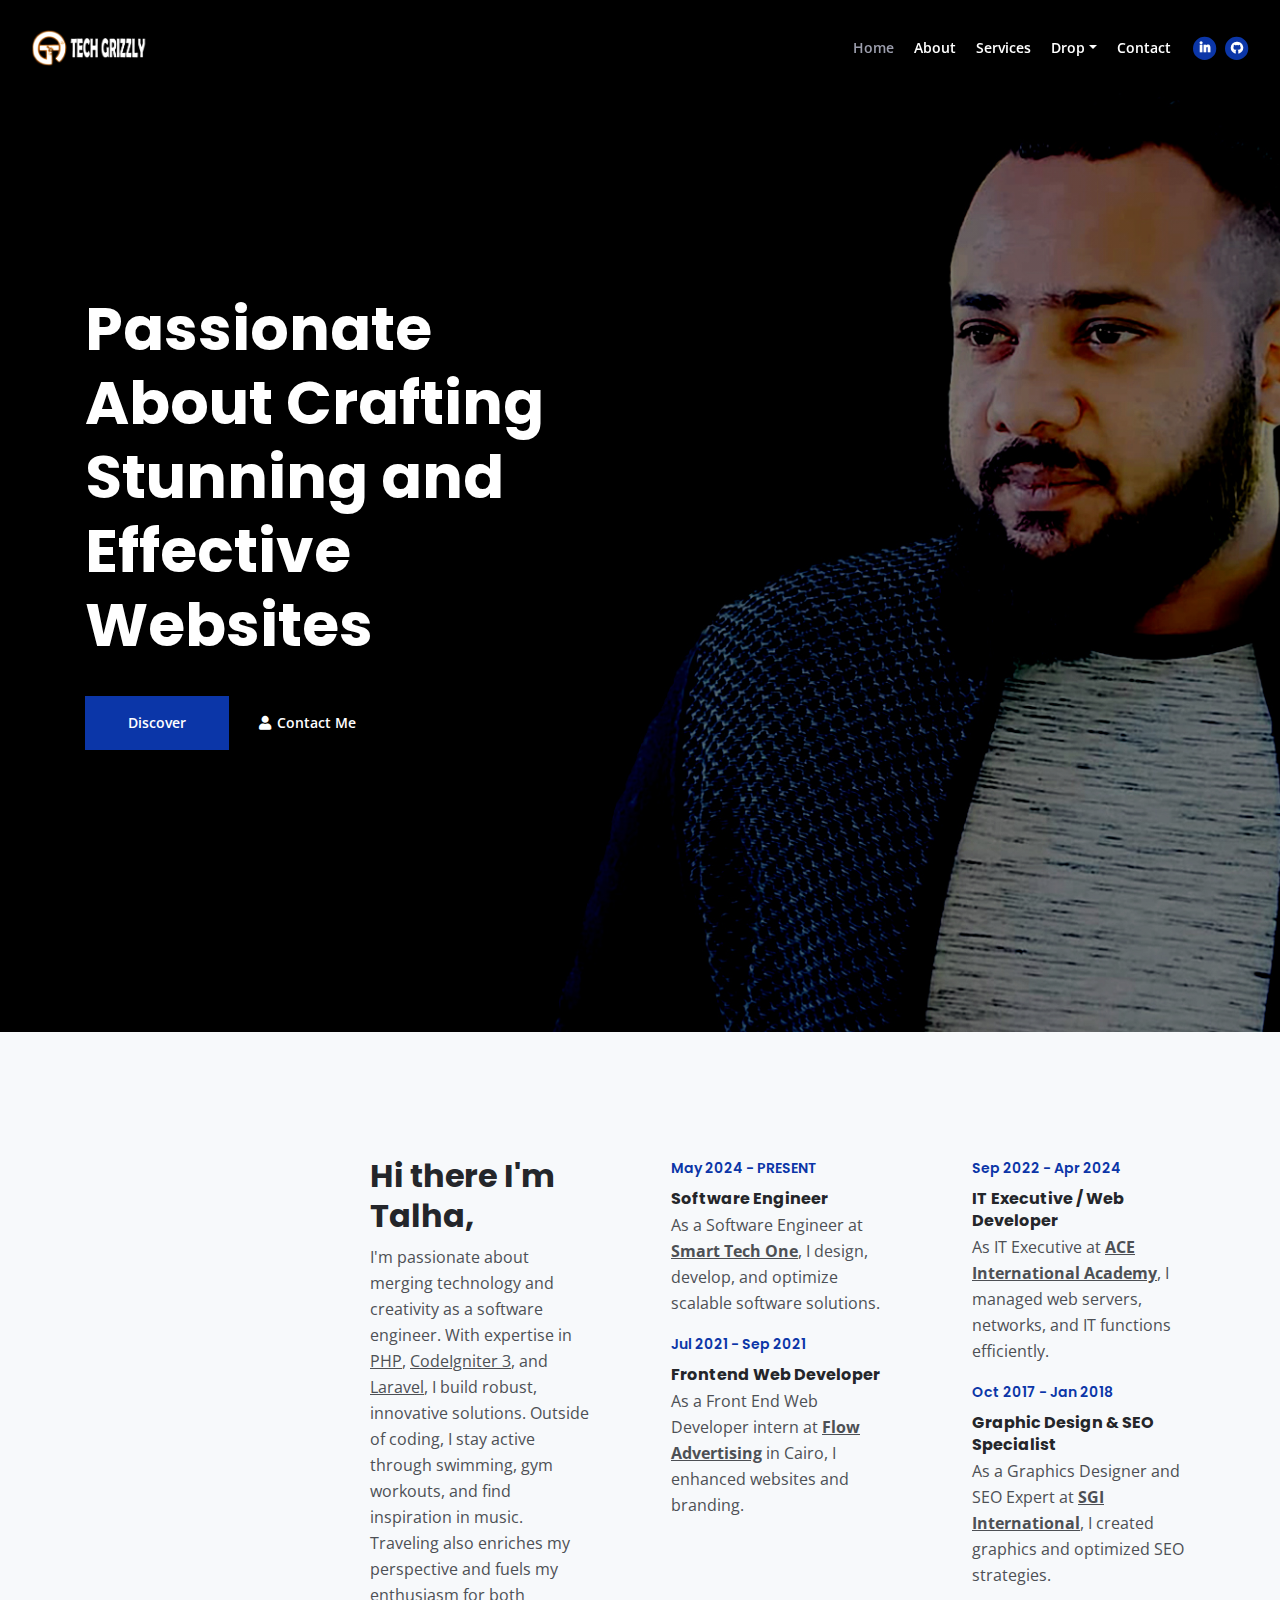
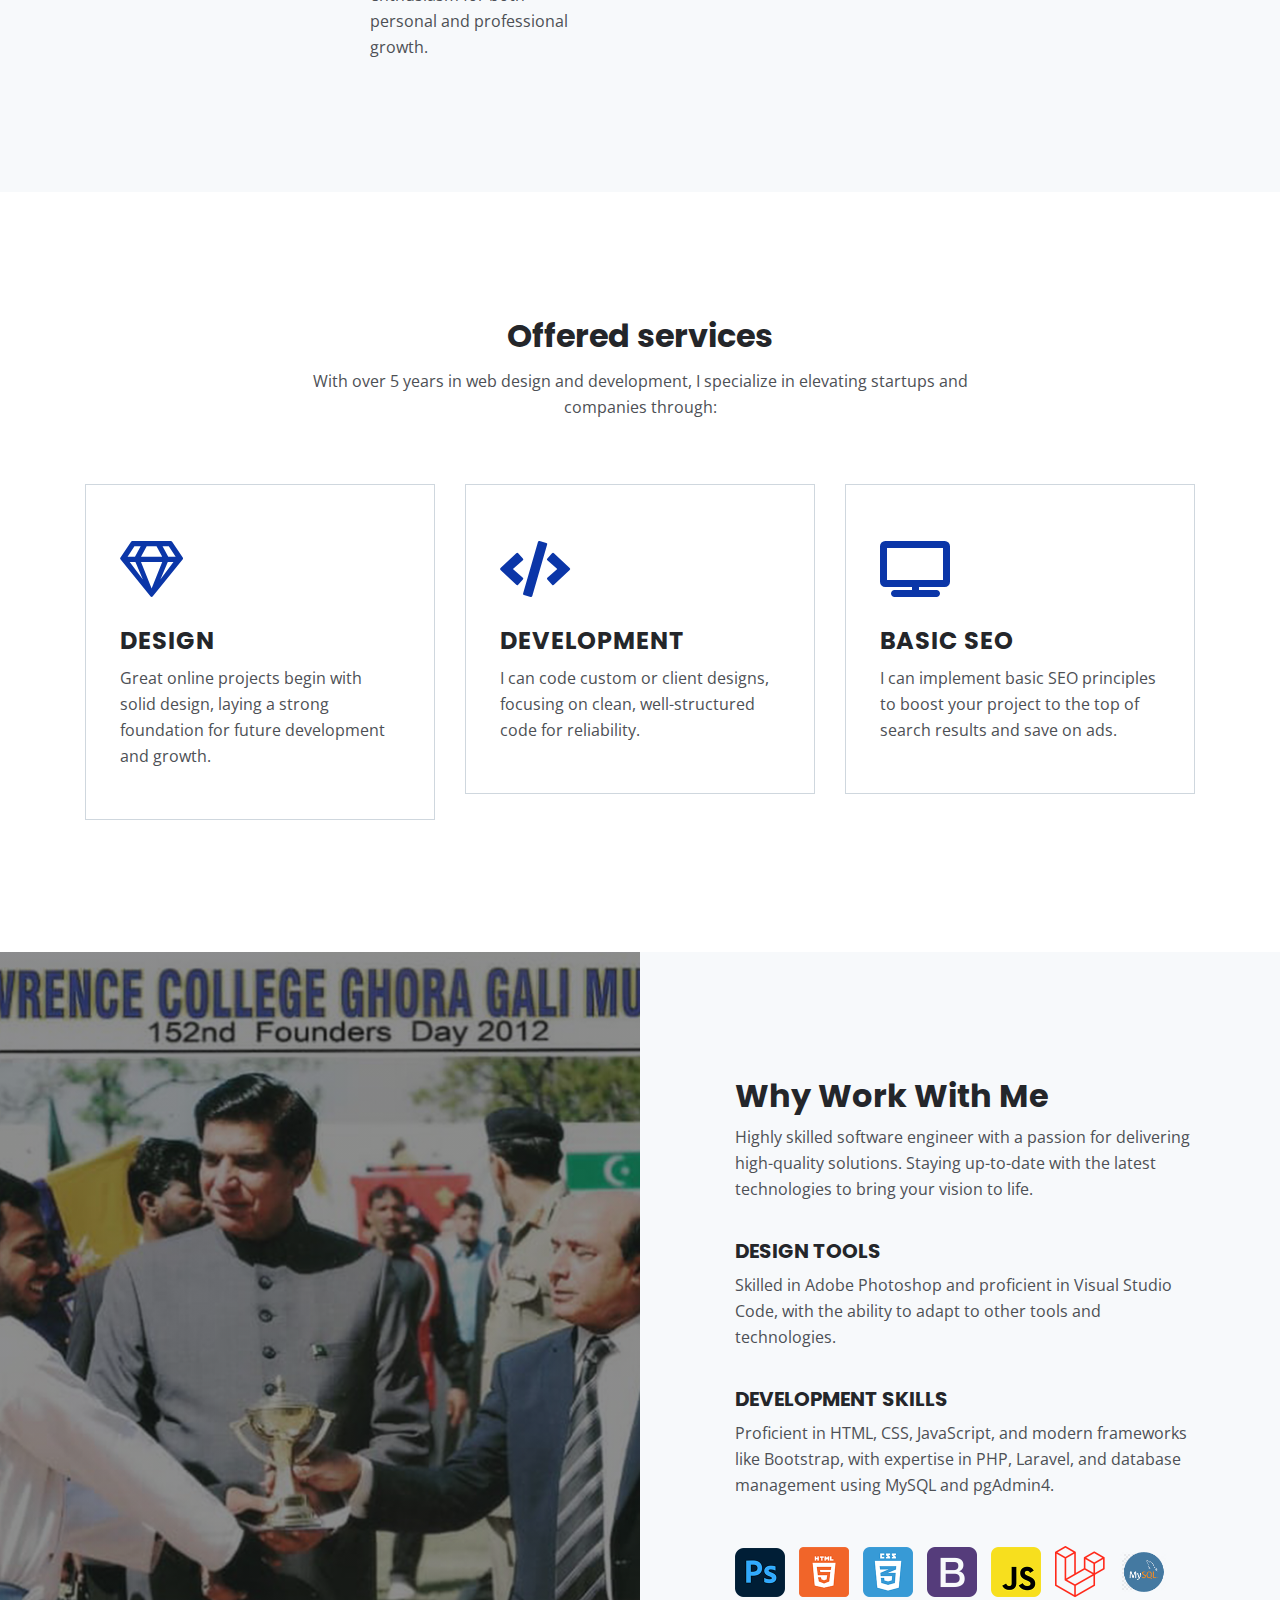
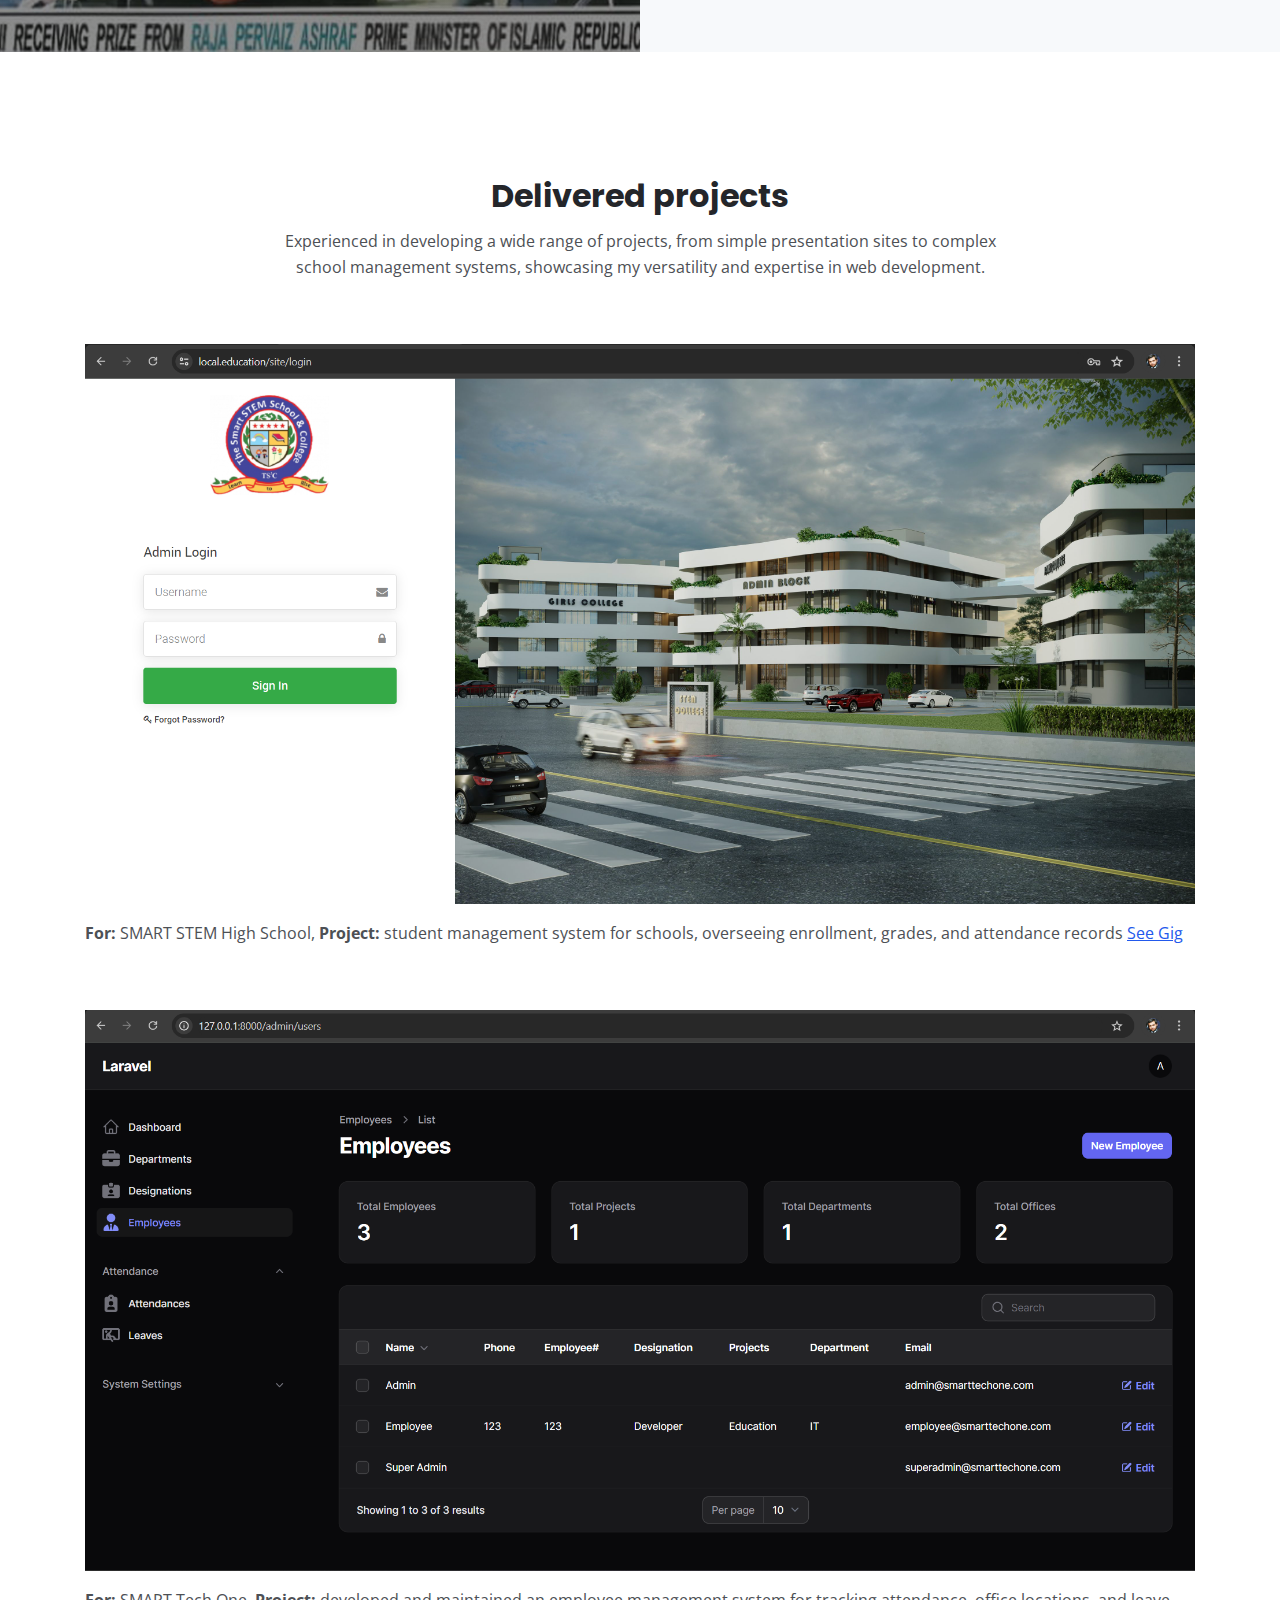
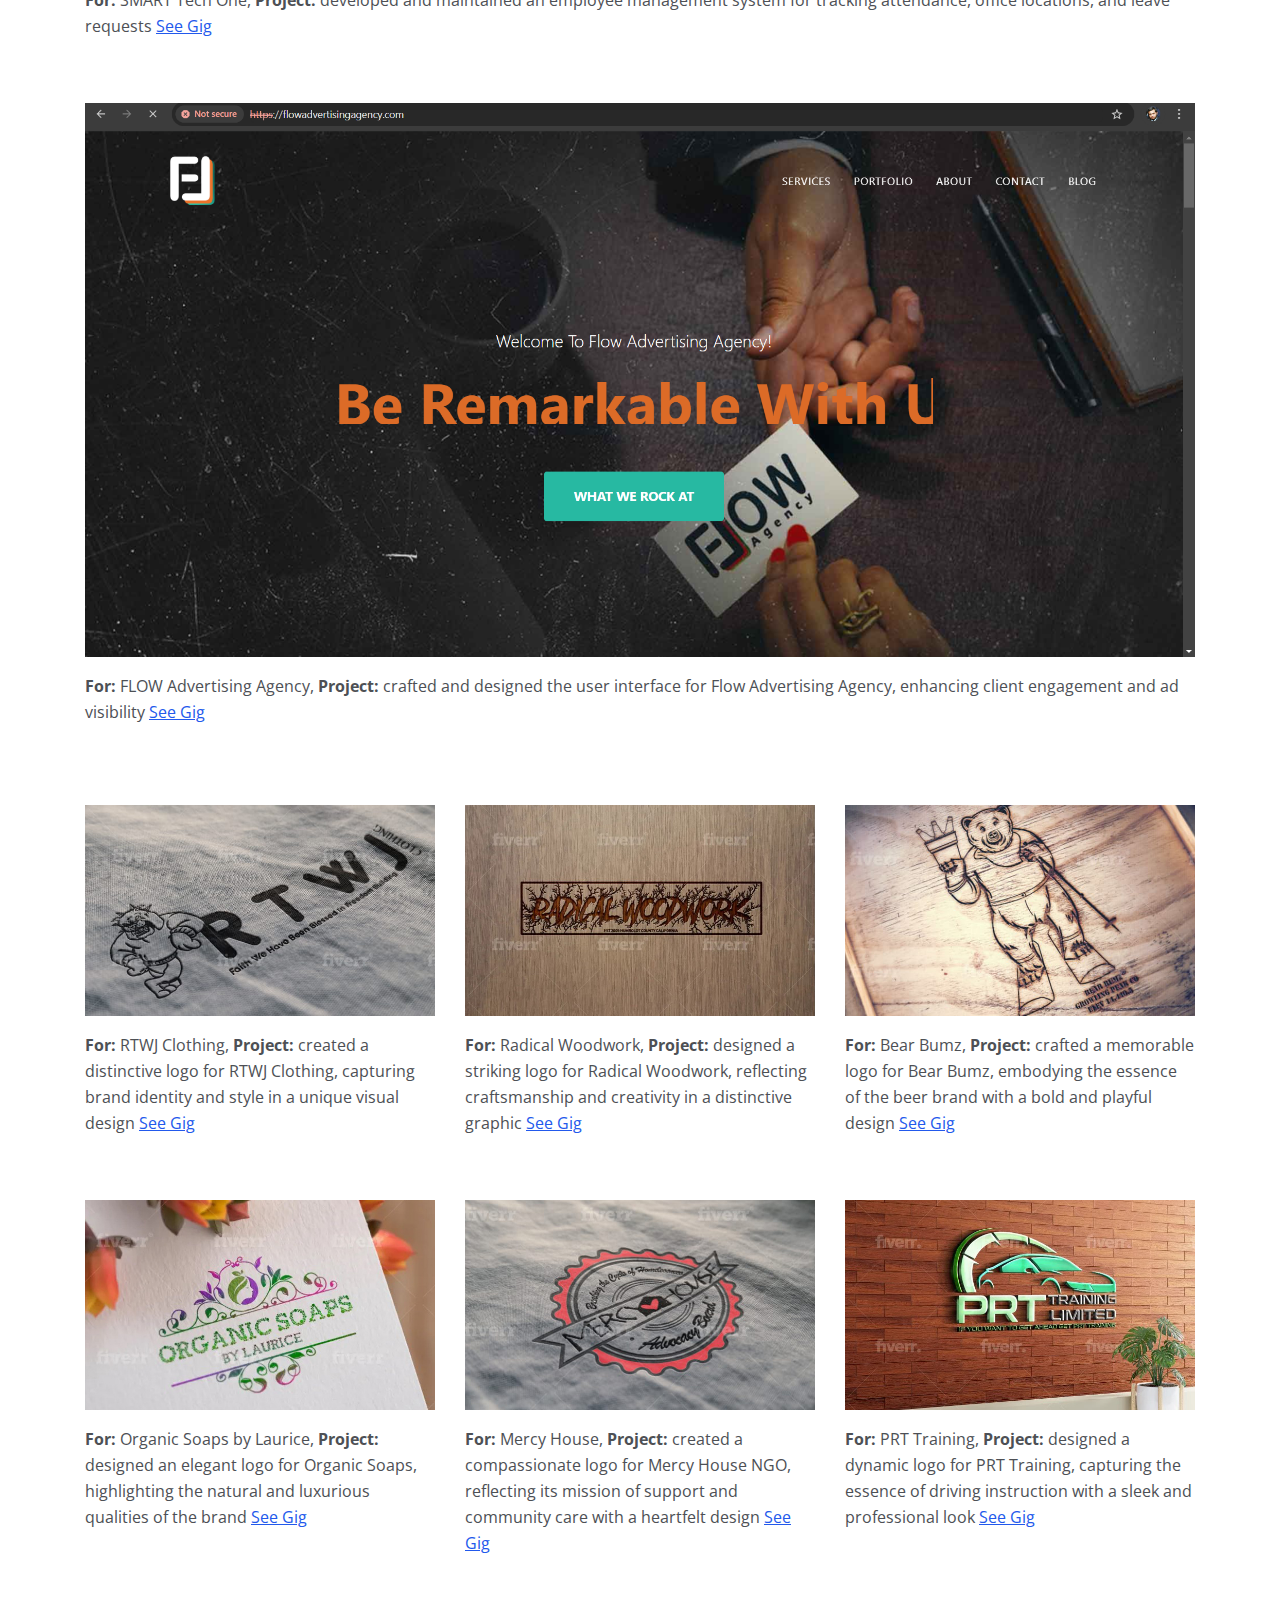
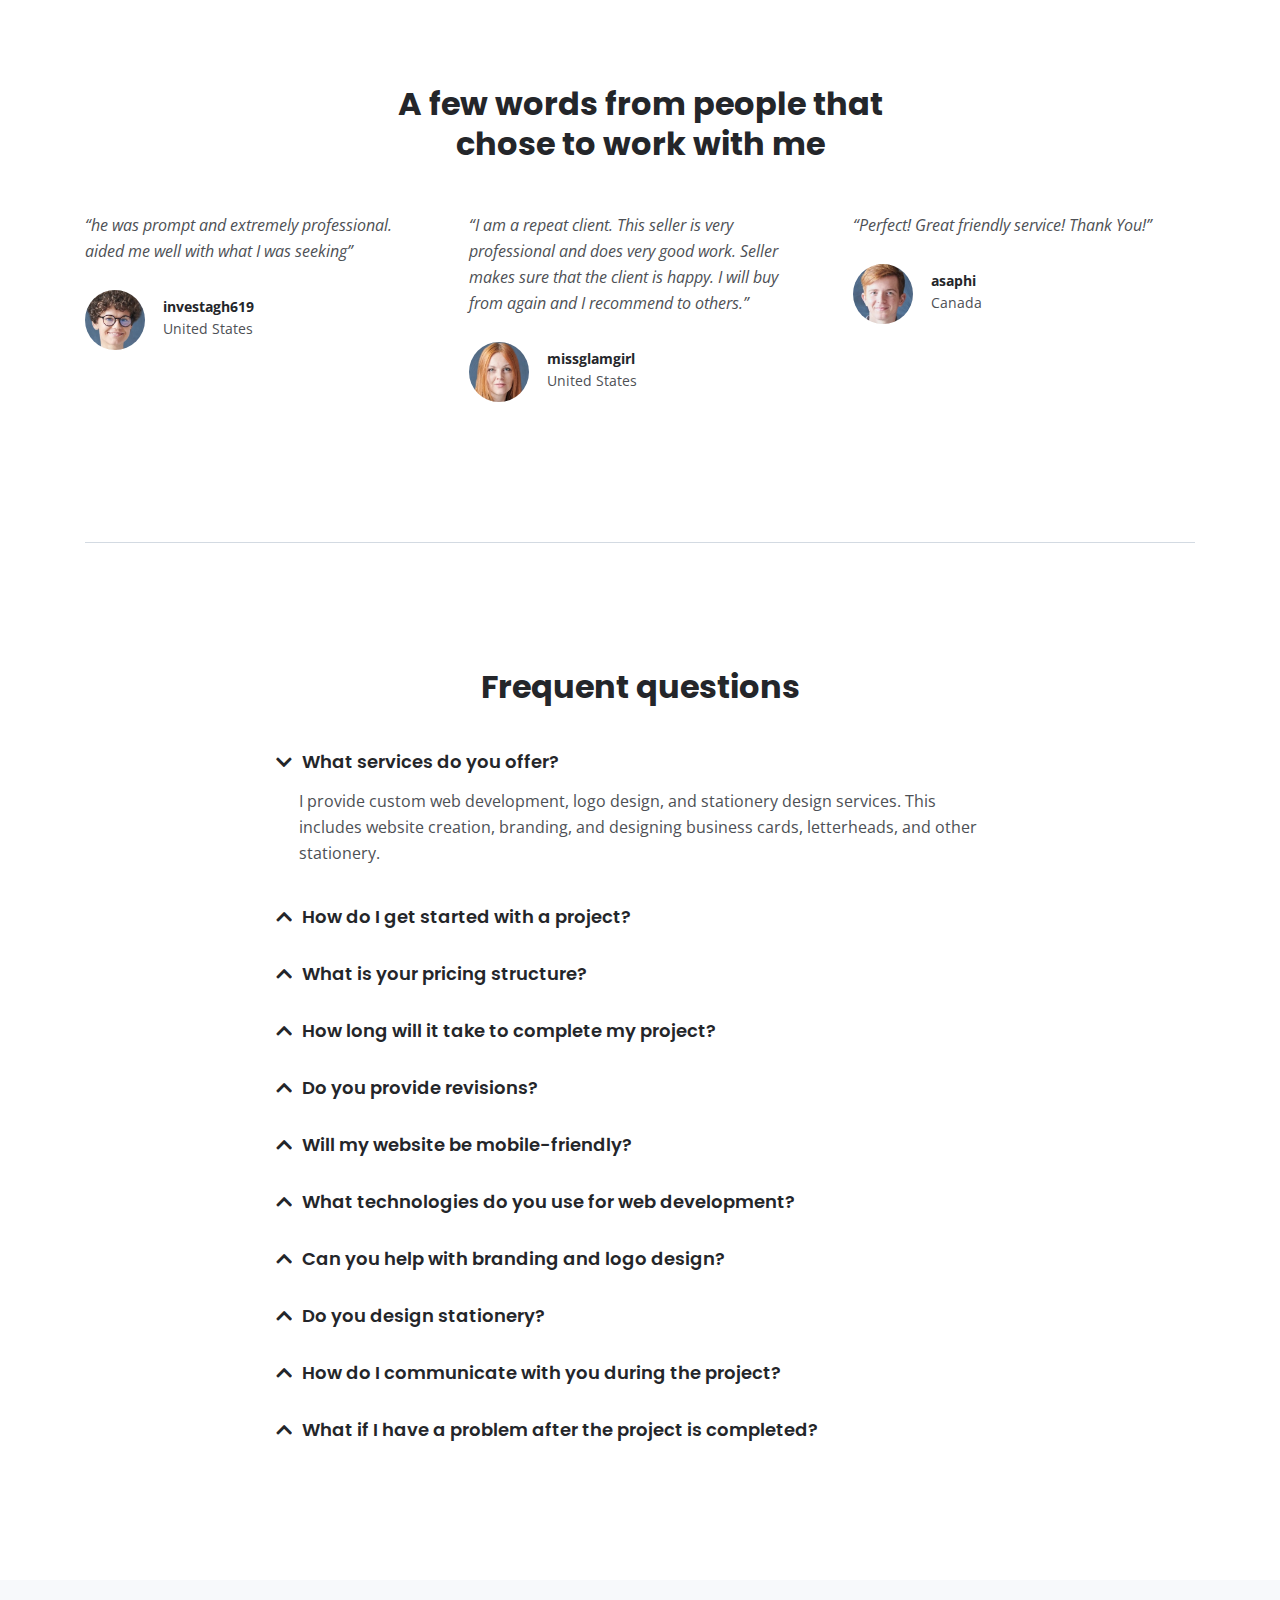
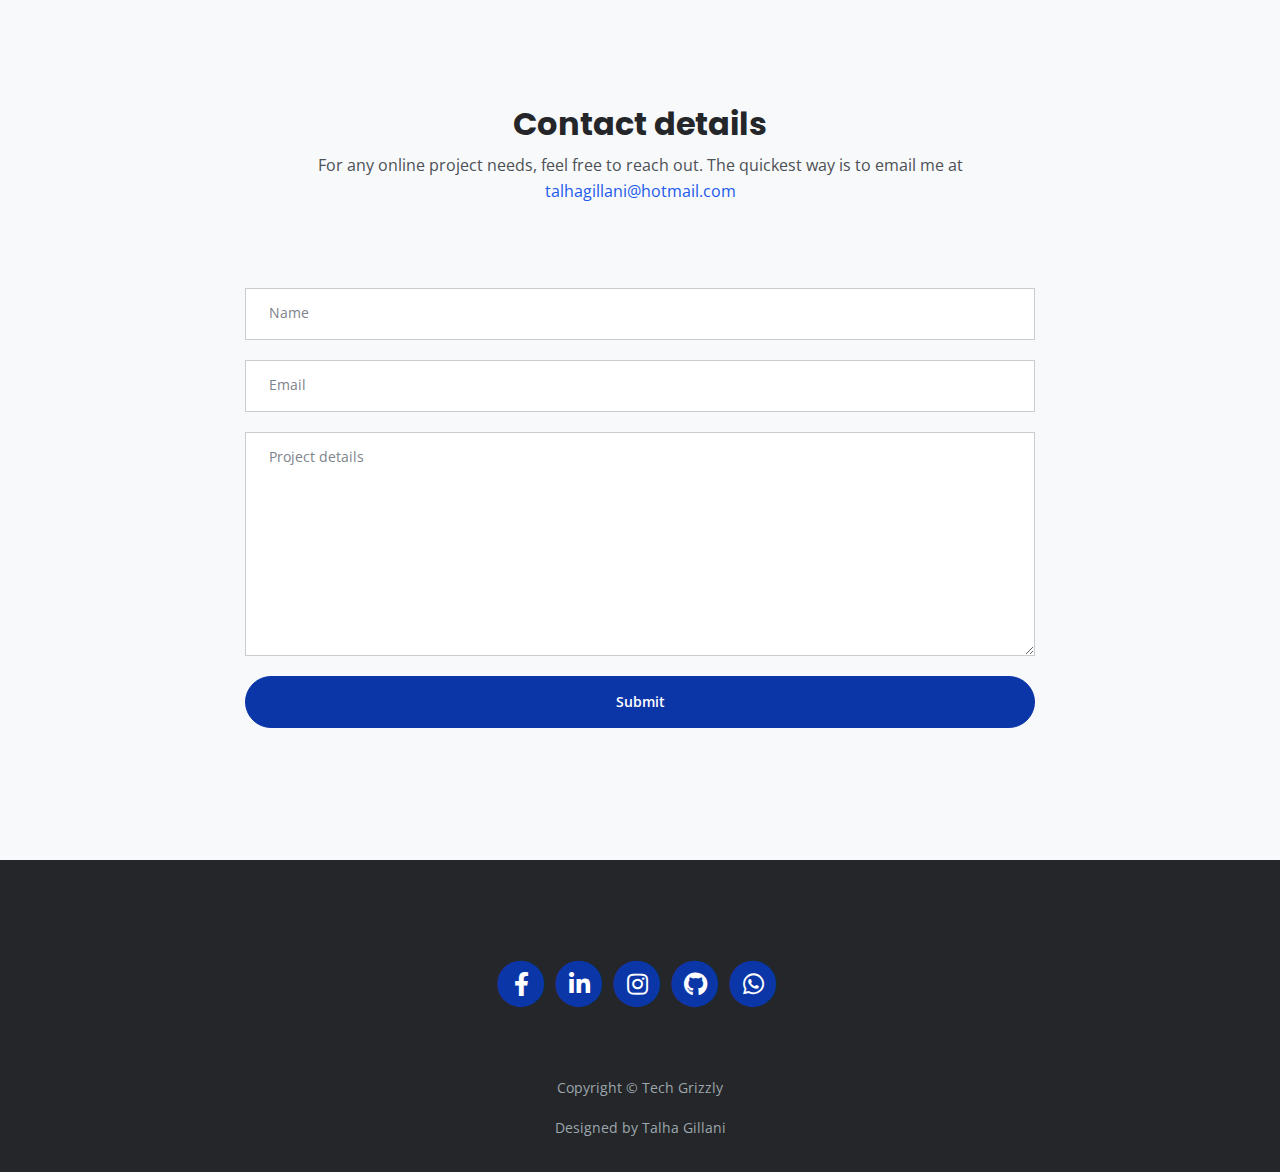
<file: index.html>
<!DOCTYPE html>
<html lang="en">
<head>
    <meta charset="utf-8">
    <meta name="viewport" content="width=device-width, initial-scale=1, shrink-to-fit=no">
    
    <!-- SEO Meta Tags -->
    <meta name="description" content="Your description">
    <meta name="author" content="Your name">

    <!-- OG Meta Tags to improve the way the post looks when you share the page on Facebook, Twitter, LinkedIn -->
	<meta property="og:site_name" content="Tech Grizzly" /> <!-- website name -->
	<meta property="og:site" content="" /> <!-- website link -->
	<meta property="og:title" content=""/> <!-- title shown in the actual shared post -->
	<meta property="og:description" content="" /> <!-- description shown in the actual shared post -->
	<meta property="og:image" content="" /> <!-- image link, make sure it's jpg -->
	<meta property="og:url" content="" /> <!-- where do you want your post to link to -->
	<meta name="twitter:card" content="summary_large_image"> <!-- to have large image post format in Twitter -->

    <!-- Webpage Title -->
    <title>Tech Grizzly</title>
    
    <!-- Styles -->
    <link rel="preconnect" href="https://fonts.gstatic.com">
    <link href="https://fonts.googleapis.com/css2?family=Open+Sans:ital,wght@0,400;0,600;0,700;1,400&family=Poppins:wght@600&display=swap" rel="stylesheet">
    <link href="css/bootstrap.css" rel="stylesheet">
    <link href="css/fontawesome-all.css" rel="stylesheet">
	<link href="css/styles.css" rel="stylesheet">
	
	<!-- Favicon  -->
    <link rel="icon" href="images/favicon.png">
</head>
<body data-spy="scroll" data-target=".fixed-top">
    
    <!-- Navigation -->
    <nav class="navbar navbar-expand-lg fixed-top navbar-dark">
        <div class="container">
            
            <!-- Image Logo -->
            <a class="navbar-brand logo-image" href="index.html"><img src="images/logo.png" alt="alternative"></a>  

            <!-- Text Logo - Use this if you don't have a graphic logo -->
            <!-- <a class="navbar-brand logo-text page-scroll" href="index.html">Mark</a> -->

            <button class="navbar-toggler p-0 border-0" type="button" data-toggle="offcanvas">
                <span class="navbar-toggler-icon"></span>
            </button>

            <div class="navbar-collapse offcanvas-collapse" id="navbarsExampleDefault">
                <ul class="navbar-nav ml-auto">
                    <li class="nav-item">
                        <a class="nav-link page-scroll" href="#header">Home <span class="sr-only">(current)</span></a>
                    </li>
                    <li class="nav-item">
                        <a class="nav-link page-scroll" href="#about">About</a>
                    </li>
                    <li class="nav-item">
                        <a class="nav-link page-scroll" href="#services">Services</a>
                    </li>
                    <li class="nav-item dropdown">
                        <a class="nav-link dropdown-toggle" href="#" id="dropdown01" data-toggle="dropdown" aria-haspopup="true" aria-expanded="false">Drop</a>
                        <div class="dropdown-menu" aria-labelledby="dropdown01">
                            <a class="dropdown-item page-scroll" href="certifications.html">Certifications</a>
                            <div class="dropdown-divider"></div>
                            <a class="dropdown-item page-scroll" href="terms.html">Terms Conditions</a>
                            <div class="dropdown-divider"></div>
                            <a class="dropdown-item page-scroll" href="privacy.html">Privacy Policy</a>
                        </div>
                    </li>
                    <li class="nav-item">
                        <a class="nav-link page-scroll" href="#contact">Contact</a>
                    </li>
                </ul>
                <span class="nav-item social-icons">
                    <span class="fa-stack">
                        <a href="https://www.linkedin.com/in/talhagillani/">
                            <i class="fas fa-circle fa-stack-2x"></i>
                            <i class="fab fa-linkedin-in fa-stack-1x"></i>
                        </a>
                    </span>
                    <span class="fa-stack">
                        <a href="https://github.com/techgrizzly">
                            <i class="fas fa-circle fa-stack-2x"></i>
                            <i class="fab fa-github fa-stack-1x"></i>
                        </a>
                    </span>
                </span>
            </div> <!-- end of navbar-collapse -->
        </div> <!-- end of container -->
    </nav> <!-- end of navbar -->
    <!-- end of navigation -->


    <!-- Header -->
    <header id="header" class="header img-responsive">
        <div class="container">
            <div class="row">
                <div class="col-lg-6">
                    <div class="text-container">
                        <h1 class="h1-large">Passionate About Crafting Stunning and Effective Websites</h1>
                        <a class="btn-solid-lg page-scroll" href="#about">Discover</a>
                        <a class="btn-outline-lg page-scroll" href="#contact"><i class="fas fa-user"></i>Contact Me</a>
                    </div> <!-- end of text-container -->
                </div> <!-- end of col -->
            </div> <!-- end of row -->
        </div> <!-- end of container -->
    </header> <!-- end of header -->
    <!-- end of header -->


    <!-- About-->
    <div id="about" class="basic-1 bg-gray">
        <div class="container">
            <div class="row">
                <div class="col-lg-3">
                    <!-- Put this code anywhere in the body of your page where you want the badge to show up. -->

<div itemscope itemtype='http://schema.org/Person' class='fiverr-seller-widget' style='display: inline-block;'>
    <a itemprop='url' href=https://www.fiverr.com/graphicsexpert0 rel="nofollow" target="_blank" style='display: inline-block;'>
       <div class='fiverr-seller-content' id='fiverr-seller-widget-content-a6ff1fd1-608e-4acc-aab2-b5b9e7e49f87' itemprop='contentURL' style='display: none;'></div>
       <div id='fiverr-widget-seller-data' style='display: none;'>
           <div itemprop='name' >graphicsexpert0</div>
           <div itemscope itemtype='http://schema.org/Organization'><span itemprop='name'>Fiverr</span></div>
           <div itemprop='jobtitle'>Seller</div>
           <div itemprop='description'>Hello! I'm Talha, a skilled software engineer with 4+ years of experience in PHP, CodeIgniter 3, and Laravel frameworks. Starting in graphic design and SEO, I swiftly transitioned to web development. Currently, I develop versatile projects as a software engineer at a software house, including modules for Accounting and Finance. On Fiverr, I leverage my expertise to bring your projects to life efficiently and effectively. Let's collaborate to create solutions that are not just functional but also user-friendly and scalable.</div>
       </div>
   </a>
</div>

<script id='fiverr-seller-widget-script-a6ff1fd1-608e-4acc-aab2-b5b9e7e49f87' src='https://widgets.fiverr.com/api/v1/seller/graphicsexpert0?widget_id=a6ff1fd1-608e-4acc-aab2-b5b9e7e49f87' data-config='{"category_name":"\n                                    Programming \u0026 Tech\n\n                            "}' async='true' defer='true'></script>

                </div> <!-- end of col -->
                <div class="col-lg-3">
                    <div class="text-container first">
                        <h2>Hi there I'm Talha,</h2>
                        <p>I'm passionate about merging technology and creativity as a software engineer. With expertise in <a href="https://www.php.net/">PHP</a>, <a href="https://www.codeigniter.com/">CodeIgniter 3</a>, and <a href="https://laravel.com/">Laravel</a>, I build robust, innovative solutions. Outside of coding, I stay active through swimming, gym workouts, and find inspiration in music. Traveling also enriches my perspective and fuels my enthusiasm for both personal and professional growth.</p>
                    </div> <!-- end of text-container -->
                </div> <!-- end of col -->
                <div class="col-lg-3">
                    <div class="text-container second">
                        <div class="time">May 2024 - PRESENT</div>
                        <h6>Software Engineer</h6>
                        <p>As a Software Engineer at <b><a href="https://www.linkedin.com/company/smarttechone/mycompany/">Smart Tech One</a></b>, I design, develop, and optimize scalable software solutions.</p>
                        <div class="time">Jul 2021 - Sep 2021</div>
                        <h6>Frontend Web Developer</h6>
                        <p>As a Front End Web Developer intern at <b><a href="https://flowadvertisingagency.com/">Flow Advertising</a></b> in Cairo, I enhanced websites and branding.</p>
                    </div> <!-- end of text-container -->
                </div> <!-- end of col -->
                <div class="col-lg-3">
                    <div class="text-container third">
                        <div class="time">Sep 2022 - Apr 2024</div>
                        <h6>IT Executive / Web Developer</h6>
                        <p>As IT Executive at <b><a href="https://aceia.edu.pk/">ACE International Academy</a></b>, I managed web servers, networks, and IT functions efficiently.</p>
                        <div class="time">Oct 2017 - Jan 2018</div>
                        <h6>Graphic Design & SEO Specialist</h6>
                        <p>As a Graphics Designer and SEO Expert at <b><a href="https://sgipakistan.com/">SGI International</a></b>, I created graphics and optimized SEO strategies.</p>
                    </div> <!-- end of text-container -->
                </div> <!-- end of col -->
            </div> <!-- end of row -->
        </div> <!-- end of container -->
    </div> <!-- end of basic-1 -->
    <!-- end of about -->


    <!-- Services -->
    <div id="services" class="basic-2">
        <div class="container">
            <div class="row">
                <div class="col-lg-12">
                    <h2 class="h2-heading">Offered services</h2>
                    <p class="p-heading">With over 5 years in web design and development, I specialize in elevating startups and companies through:</p>
                </div> <!-- end of col -->
            </div> <!-- end of row -->
            <div class="row">
                <div class="col-lg-4">
                    <div class="text-box">
                        <i class="far fa-gem"></i>
                        <h4>DESIGN</h4>
                        <p>Great online projects begin with solid design, laying a strong foundation for future development and growth.</p>
                    </div> <!-- end of text-box -->
                </div> <!-- end of col -->
                <div class="col-lg-4">
                    <div class="text-box">
                        <i class="fas fa-code"></i>
                        <h4>DEVELOPMENT</h4>
                        <p>I can code custom or client designs, focusing on clean, well-structured code for reliability.</p>
                    </div> <!-- end of text-box -->
                </div> <!-- end of col -->
                <div class="col-lg-4">
                    <div class="text-box">
                        <i class="fas fa-tv"></i>
                        <h4>BASIC SEO</h4>
                        <p>I can implement basic SEO principles to boost your project to the top of search results and save on ads.</p>
                    </div> <!-- end of text-box -->
                </div> <!-- end of col -->
            </div> <!-- end of row -->
        </div> <!-- end of container -->
    </div> <!-- end of basic-2 -->
    <!-- end of services -->


    <!-- Details -->
	<div class="split">
		<div class="area-1">
		</div><!-- end of area-1 on same line and no space between comments to eliminate margin white space --><div class="area-2 bg-gray">
            <div class="container">    
                <div class="row">
                    <div class="col-lg-12">     
                        <!-- Text Container -->
                        <div class="text-container">
                            <h2>Why Work With Me</h2>
                            <p>Highly skilled software engineer with a passion for delivering high-quality solutions. Staying up-to-date with the latest technologies to bring your vision to life.</p>
                            <h5>DESIGN TOOLS</h5>
                            <p>Skilled in Adobe Photoshop and proficient in Visual Studio Code, with the ability to adapt to other tools and technologies.</p>
                            <h5>DEVELOPMENT SKILLS</h5>
                            <p>Proficient in HTML, CSS, JavaScript, and modern frameworks like Bootstrap, with expertise in PHP, Laravel, and database management using MySQL and pgAdmin4.</p>
                            
                            <div class="icons-container">
                                <img src="images/details-icon-photoshop.png" alt="alternative">
                                <img src="images/details-icon-html.png" alt="alternative">
                                <img src="images/details-icon-css.png" alt="alternative">
                                <img src="images/details-icon-bootstrap.png" alt="alternative">
                                <img src="images/details-icon-javascript.png" alt="alternative">
                                <img src="images/Laravel.svg.png" alt="alternative">
                                <img src="images/mysql.png" alt="alternative">
                            </div> <!-- end of icons-container -->
                        </div> <!-- end of text-container -->
                        <!-- end of text container -->

                    </div> <!-- end of col -->
                </div> <!-- end of row -->
            </div> <!-- end of container -->
		</div> <!-- end of area-2 -->
    </div> <!-- end of split -->
    <!-- end of details -->


    <!-- Projects -->
    <div id="projects" class="basic-3">
        <div class="container">
            <div class="row">
                <div class="col-lg-12">
                    <h2 class="h2-heading">Delivered projects</h2>
                    <p class="p-heading">Experienced in developing a wide range of projects, from simple presentation sites to complex school management systems, showcasing my versatility and expertise in web development.</p>
                </div> <!-- end of col -->
            </div> <!-- end of row -->
            <div class="row">
                <div class="col-lg-12">
                    <div class="text-container">
                        <div class="image-container">
                            <a href="project.html">
                                <img class="img-fluid" src="images/project-1.png" alt="alternative">
                            </a>
                        </div> <!-- end of image-container -->
                        <p><strong>For:</strong> SMART STEM High School, <strong>Project:</strong> student management system for schools, overseeing enrollment, grades, and attendance records <a class="blue" href="https://www.fiverr.com/s/LdDGQvQ">See Gig</a></p>
                    </div> <!-- end of text-container -->
                    <div class="text-container">
                        <div class="image-container">
                            <a href="project.html">
                                <img class="img-fluid" src="images/project-2.png" alt="alternative">
                            </a>
                        </div> <!-- end of image-container -->
                        <p><strong>For:</strong> SMART Tech One, <strong>Project:</strong> developed and maintained an employee management system for tracking attendance, office locations, and leave requests <a class="blue" href="https://www.fiverr.com/s/LdDGQvQ">See Gig</a></p>
                    </div> <!-- end of text-container -->
                    <div class="text-container">
                        <div class="image-container">
                            <a href="project.html">
                                <img class="img-fluid" src="images/project-3.png" alt="alternative">
                            </a>
                        </div>
                        <p><strong>For:</strong> FLOW Advertising Agency, <strong>Project:</strong> crafted and designed the user interface for Flow Advertising Agency, enhancing client engagement and ad visibility <a class="blue" href="https://www.fiverr.com/s/LdDGQvQ">See Gig</a></p>
                    </div>
                    <!--
                    <div class="text-container">
                        <div class="image-container">
                            <a href="project.html">
                                <img class="img-fluid" src="images/project-4.jpg" alt="alternative">
                            </a>
                        </div> 
                        <p><strong>For:</strong> Evolosim, <strong>Project:</strong> complete redesign of their corporate website and platform update for their online shop <a class="blue" href="project.html">details</a></p>
                    </div>
                    -->
                    <!-- end of text-container -->
                </div> <!-- end of col -->
            </div> <!-- end of row -->
        </div> <!-- end of container -->
    </div> <!-- end of basic-3 -->
    <!-- end of projects -->


    <!-- Works -->
    <div class="basic-4">
        <div class="container">
            <div class="row">
                <div class="col-lg-4">
                    <div class="text-container">
                        <div class="image-container">
                            <a href="project.html">
                                <img class="img-fluid" src="images/rtwj.jpg" alt="alternative">
                            </a>
                        </div> <!-- end of image-container -->
                        <p><strong>For:</strong> RTWJ Clothing, <strong>Project:</strong> created a distinctive logo for RTWJ Clothing, capturing brand identity and style in a unique visual design <a class="blue" href="https://www.fiverr.com/s/8zv89Go">See Gig</a></p>
                    </div> <!-- end of text-container -->
                </div> <!-- end of col -->
                <div class="col-lg-4">
                    <div class="text-container">
                        <div class="image-container">
                            <a href="project.html">
                                <img class="img-fluid" src="images/radical.jpg" alt="alternative">
                            </a>
                        </div> <!-- end of image-container -->
                        <p><strong>For:</strong> Radical Woodwork, <strong>Project:</strong> designed a striking logo for Radical Woodwork, reflecting craftsmanship and creativity in a distinctive graphic <a class="blue" href="https://www.fiverr.com/s/8zv89Go">See Gig</a></p>
                    </div> <!-- end of text-container -->
                </div> <!-- end of col -->
                <div class="col-lg-4">
                    <div class="text-container">
                        <div class="image-container">
                            <a href="project.html">
                                <img class="img-fluid" src="images/bearbumz.jpg" alt="alternative">
                            </a>
                        </div> <!-- end of image-container -->
                        <p><strong>For:</strong> Bear Bumz, <strong>Project:</strong> crafted a memorable logo for Bear Bumz, embodying the essence of the beer brand with a bold and playful design <a class="blue" href="https://www.fiverr.com/s/8zv89Go">See Gig</a></p>
                    </div> <!-- end of text-container -->
                </div> <!-- end of col -->
            </div> <!-- end of row -->
            <div class="row">
                <div class="col-lg-4">
                    <div class="text-container">
                        <div class="image-container">
                            <a href="project.html">
                                <img class="img-fluid" src="images/organic.jpg" alt="alternative">
                            </a>
                        </div> <!-- end of image-container -->
                        <p><strong>For:</strong> Organic Soaps by Laurice, <strong>Project:</strong> designed an elegant logo for Organic Soaps, highlighting the natural and luxurious qualities of the brand <a class="blue" href="https://www.fiverr.com/s/8zv89Go">See Gig</a></p>
                    </div> <!-- end of text-container -->
                </div> <!-- end of col -->
                <div class="col-lg-4">
                    <div class="text-container">
                        <div class="image-container">
                            <a href="project.html">
                                <img class="img-fluid" src="images/mercy.jpg" alt="alternative">
                            </a>
                        </div> <!-- end of image-container -->
                        <p><strong>For:</strong> Mercy House, <strong>Project:</strong> created a compassionate logo for Mercy House NGO, reflecting its mission of support and community care with a heartfelt design <a class="blue" href="https://www.fiverr.com/s/8zv89Go">See Gig</a></p>
                    </div> <!-- end of text-container -->
                </div> <!-- end of col -->
                <div class="col-lg-4">
                    <div class="text-container">
                        <div class="image-container">
                            <a href="project.html">
                                <img class="img-fluid" src="images/prt.jpg" alt="alternative">
                            </a>
                        </div> <!-- end of image-container -->
                        <p><strong>For:</strong> PRT Training, <strong>Project:</strong> designed a dynamic logo for PRT Training, capturing the essence of driving instruction with a sleek and professional look <a class="blue" href="https://www.fiverr.com/s/8zv89Go">See Gig</a></p>
                    </div> <!-- end of text-container -->
                </div> <!-- end of col -->
            </div> <!-- end of row -->
        </div> <!-- end of container -->
    </div> <!-- end of basic-4 -->
    <!-- end of works -->


    <!-- Testimonials -->
    <div class="cards-1">
        <div class="container">
            <div class="row">
                <div class="col-lg-12">
                    <h2 class="h2-heading">A few words from people that chose to work with me</h2>
                </div> <!-- end of col -->
            </div> <!-- end of row -->
            <div class="row">
                <div class="col-lg-12">
                    
                    <!-- Card -->
                    <div class="card">
                        <div class="card-body">
                            <p class="testimonial-text">“he was prompt and extremely professional. aided me well with what I was seeking”</p>
                            <div class="details">
                                <img src="images/testimonial-1.jpg" alt="alternative">
                                <div class="text">
                                    <div class="testimonial-author">investagh619</div>
                                    <div class="occupation">United States</div>
                                </div> <!-- end of text -->
                            </div> <!-- end of testimonial-details -->
                        </div>
                    </div>
                    <!-- end of card -->

                    <!-- Card -->
                    <div class="card">
                        <div class="card-body">
                            <p class="testimonial-text">“I am a repeat client. This seller is very professional and does very good work. Seller makes sure that the client is happy. I will buy from again and I recommend to others.”</p>
                            <div class="details">
                                <img src="images/testimonial-3.jpg" alt="alternative">
                                <div class="text">
                                    <div class="testimonial-author">missglamgirl</div>
                                    <div class="occupation">United States</div>
                                </div> <!-- end of text -->
                            </div> <!-- end of testimonial-details -->
                        </div>
                    </div>
                    <!-- end of card -->

                    <!-- Card -->
                    <div class="card">
                        <div class="card-body">
                            <p class="testimonial-text">“Perfect! Great friendly service! Thank You!”</p>
                            <div class="details">
                                <img src="images/testimonial-2.jpg" alt="alternative">
                                <div class="text">
                                    <div class="testimonial-author">asaphi</div>
                                    <div class="occupation">Canada</div>
                                </div> <!-- end of text -->
                            </div> <!-- end of testimonial-details -->
                        </div>
                    </div>
                    <!-- end of card -->

                </div> <!-- end of col -->
            </div> <!-- end of row -->
        </div> <!-- end of container -->
    </div> <!-- end of cards-1 -->
    <!-- end of testimonials -->


    <!-- Section Divider -->
    <div class="container">
        <div class="row">
            <div class="col-lg-12">
                <hr class="section-divider">
            </div> <!-- end of col -->
        </div> <!-- end of row -->
    </div> <!-- end of container -->
    <!-- end of section divider -->


    <!-- Questions -->
    <div class="accordion-1">
        <div class="container">
            <div class="row">
                <div class="col-lg-12">
                    <h2 class="h2-heading">Frequent questions</h2>
                </div> <!-- end of col -->
            </div> <!-- end of row -->
            <div class="row">
                <div class="col-lg-12">

                    <div class="accordion" id="accordionExample">
                        <div class="card">
                            <div class="card-header" id="headingOne">
                                <button class="btn btn-link btn-block text-left" type="button" data-toggle="collapse" data-target="#collapseOne" aria-expanded="true" aria-controls="collapseOne">
                                    What services do you offer?
                                </button>
                            </div>
                            <div id="collapseOne" class="collapse show" aria-labelledby="headingOne" data-parent="#accordionExample">
                                <div class="card-body">
                                    I provide custom web development, logo design, and stationery design services. This includes website creation, branding, and designing business cards, letterheads, and other stationery.
                                </div>
                            </div>
                        </div>
                        <div class="card">
                            <div class="card-header" id="headingTwo">
                                <button class="btn btn-link btn-block text-left collapsed" type="button" data-toggle="collapse" data-target="#collapseTwo" aria-expanded="false" aria-controls="collapseTwo">
                                    How do I get started with a project?
                                </button>
                            </div>
                            <div id="collapseTwo" class="collapse" aria-labelledby="headingTwo" data-parent="#accordionExample">
                                <div class="card-body">
                                    Start by sending me a message through Fiverr or email with your project details. I’ll review your requirements and provide a proposal and timeline.
                                </div>
                            </div>
                        </div>
                        <div class="card">
                            <div class="card-header" id="headingThree">
                                <button class="btn btn-link btn-block text-left collapsed" type="button" data-toggle="collapse" data-target="#collapseThree" aria-expanded="false" aria-controls="collapseThree">
                                    What is your pricing structure?
                                </button>
                            </div>
                            <div id="collapseThree" class="collapse" aria-labelledby="headingThree" data-parent="#accordionExample">
                                <div class="card-body">
                                    Pricing varies based on the project’s scope. I offer different packages for web development, logo design, and stationery on Fiverr. Contact me for a detailed quote.
                                </div>
                            </div>
                        </div>
                        <div class="card">
                            <div class="card-header" id="headingFour">
                                <button class="btn btn-link btn-block text-left collapsed" type="button" data-toggle="collapse" data-target="#collapseFour" aria-expanded="false" aria-controls="collapseFour">
                                    How long will it take to complete my project?
                                </button>
                            </div>
                            <div id="collapseFour" class="collapse" aria-labelledby="headingFour" data-parent="#accordionExample">
                                <div class="card-body">
                                    The timeline depends on the complexity and size of your project. I’ll provide an estimated delivery time once I have a clear understanding of your requirements.
                                </div>
                            </div>
                        </div>
                        <div class="card">
                            <div class="card-header" id="headingFive">
                                <button class="btn btn-link btn-block text-left collapsed" type="button" data-toggle="collapse" data-target="#collapseFive" aria-expanded="false" aria-controls="collapseFive">
                                    Do you provide revisions?
                                </button>
                            </div>
                            <div id="collapseFive" class="collapse" aria-labelledby="headingFive" data-parent="#accordionExample">
                                <div class="card-body">
                                    Yes, I offer revisions for web development, logo design, and stationery projects to ensure you are satisfied with the final result. Details are included in the Fiverr gig description.
                                </div>
                            </div>
                        </div>
                        <div class="card">
                            <div class="card-header" id="headingSix">
                                <button class="btn btn-link btn-block text-left collapsed" type="button" data-toggle="collapse" data-target="#collapseSix" aria-expanded="false" aria-controls="collapseSix">
                                    Will my website be mobile-friendly?
                                </button>
                            </div>
                            <div id="collapseSix" class="collapse" aria-labelledby="headingSix" data-parent="#accordionExample">
                                <div class="card-body">
                                    Absolutely. I design websites to be responsive and mobile-friendly, ensuring they look and function well on all devices.
                                </div>
                            </div>
                        </div>
                        <div class="card">
                            <div class="card-header" id="headingSeven">
                                <button class="btn btn-link btn-block text-left collapsed" type="button" data-toggle="collapse" data-target="#collapseSeven" aria-expanded="false" aria-controls="collapseSeven">
                                    What technologies do you use for web development?
                                </button>
                            </div>
                            <div id="collapseSeven" class="collapse" aria-labelledby="headingSeven" data-parent="#accordionExample">
                                <div class="card-body">
                                    I work with a range of technologies including HTML, CSS, JavaScript, PHP, CodeIgniter 3, Laravel, Bootstrap, MySQL, and PgAdmin.
                                </div>
                            </div>
                        </div>
                        <div class="card">
                            <div class="card-header" id="headingEight">
                                <button class="btn btn-link btn-block text-left collapsed" type="button" data-toggle="collapse" data-target="#collapseEight" aria-expanded="false" aria-controls="collapseEight">
                                    Can you help with branding and logo design?
                                </button>
                            </div>
                            <div id="collapseEight" class="collapse" aria-labelledby="headingEight" data-parent="#accordionExample">
                                <div class="card-body">
                                    Yes, I design unique logos that reflect your brand’s identity. I also offer complete branding packages, including stationery design.
                                </div>
                            </div>
                        </div>
                        <div class="card">
                            <div class="card-header" id="headingNine">
                                <button class="btn btn-link btn-block text-left collapsed" type="button" data-toggle="collapse" data-target="#collapseNine" aria-expanded="false" aria-controls="collapseNine">
                                    Do you design stationery?
                                </button>
                            </div>
                            <div id="collapseNine" class="collapse" aria-labelledby="headingNine" data-parent="#accordionExample">
                                <div class="card-body">
                                    Yes, I create professional stationery designs such as business cards, letterheads, and envelopes that align with your brand’s visual identity.
                                </div>
                            </div>
                        </div>
                        <div class="card">
                            <div class="card-header" id="headingTen">
                                <button class="btn btn-link btn-block text-left collapsed" type="button" data-toggle="collapse" data-target="#collapseTen" aria-expanded="false" aria-controls="collapseTen">
                                    How do I communicate with you during the project?
                                </button>
                            </div>
                            <div id="collapseTen" class="collapse" aria-labelledby="headingTen" data-parent="#accordionExample">
                                <div class="card-body">
                                    We can communicate via Fiverr messages, email, or any preferred method. I ensure regular updates and prompt responses throughout the project.
                                </div>
                            </div>
                        </div>
                        <div class="card">
                            <div class="card-header" id="headingEleven">
                                <button class="btn btn-link btn-block text-left collapsed" type="button" data-toggle="collapse" data-target="#collapseEleven" aria-expanded="false" aria-controls="collapseEleven">
                                    What if I have a problem after the project is completed?
                                </button>
                            </div>
                            <div id="collapseEleven" class="collapse" aria-labelledby="headingEleven" data-parent="#accordionExample">
                                <div class="card-body">
                                    I offer post-project support for any issues or questions you may have. Reach out at any time, and I’ll assist you promptly.
                                </div>
                            </div>
                        </div>
                    </div> <!-- end of accordion -->

                </div> <!-- end of col -->
            </div> <!-- end of row -->
        </div> <!-- end of container -->
    </div> <!-- end of accordion-1 -->
    <!-- end of questions -->


    <!-- Contact -->
    <div id="contact" class="form-1 bg-gray">
        <div class="container">
            <div class="row">
                <div class="col-lg-12">
                    <h2>Contact details</h2>
                    <p class="p-heading">For any online project needs, feel free to reach out. The quickest way is to email me at <a class="blue no-line" href="mailto:talhagillani@hotmail.com">talhagillani@hotmail.com</a></p>
                </div> <!-- end of col -->
            </div> <!-- end of row -->
            <div class="row">
                <div class="col-lg-12">
                    
                    <!-- Contact Form -->
                    <form id="contactForm" action="https://api.web3forms.com/submit" method="POST">
                        <div class="form-group">
                            <input type="hidden" name="access_key" value="925d3a97-a64d-42f3-942a-2d114d105b12">
                        </div>
                        <div class="form-group">
                            <input type="text" class="form-control-input" id="name" name="name" required>
                            <label class="label-control" for="name">Name</label>
                        </div>
                        <div class="form-group">
                            <input type="email" class="form-control-input" id="email" name="email" required>
                            <label class="label-control" for="email">Email</label>
                        </div>
                        <div class="form-group">
                            <textarea class="form-control-textarea" id="message" name="message" required></textarea>
                            <label class="label-control" for="message">Project details</label>
                        </div>
                        <div class="form-group">
                            <button type="submit" class="form-control-submit-button">Submit</button>
                        </div>
                    </form>
                    <!-- end of contact form -->

                </div> <!-- end of col -->
            </div> <!-- end of row -->
        </div> <!-- end of container -->
    </div> <!-- end of form-1 -->  
    <!-- end of contact -->


    <!-- Footer -->
    <div class="footer bg-gray">
        <div class="container">
            <div class="row">
                <div class="col-lg-12">
                    <div class="social-container">
                        <span class="fa-stack">
                            <a href="https://www.facebook.com/talha.gillani.75/">
                                <i class="fas fa-circle fa-stack-2x"></i>
                                <i class="fab fa-facebook-f fa-stack-1x"></i>
                            </a>
                        </span>
                        <span class="fa-stack">
                            <a href="https://www.linkedin.com/in/talhagillani/">
                                <i class="fas fa-circle fa-stack-2x"></i>
                                <i class="fab fa-linkedin-in fa-stack-1x"></i>
                            </a>
                        </span>
                        <span class="fa-stack">
                            <a href="https://www.instagram.com/gillani5/">
                                <i class="fas fa-circle fa-stack-2x"></i>
                                <i class="fab fa-instagram fa-stack-1x"></i>
                            </a>
                        </span>
                        <span class="fa-stack">
                            <a href="https://github.com/techgrizzly">
                                <i class="fas fa-circle fa-stack-2x"></i>
                                <i class="fab fa-github fa-stack-1x"></i>
                            </a>
                        </span>
                        <span class="fa-stack">
                            <a href="https://wa.me/+923367000619">
                                <i class="fas fa-circle fa-stack-2x"></i>
                                <i class="fab fa-whatsapp fa-stack-1x"></i>
                            </a>
                        </span>
                    </div> <!-- end of social-container -->
                </div> <!-- end of col -->
            </div> <!-- end of row -->
        </div> <!-- end of container -->
    </div> <!-- end of footer -->  
    <!-- end of footer -->


    <!-- Copyright -->
    <div class="copyright bg-gray">
        <div class="container">
            <div class="row">
                <div class="col-lg-12">
                    <p class="p-small">Copyright © <a class="no-line" href="https://techgrizzly.github.io/portfolio/">Tech Grizzly</a></p>
                </div> <!-- end of col -->
            </div> <!-- enf of row -->
        </div> <!-- end of container -->

        <div class="container">
            <div class="row">
                <div class="col-lg-12">
                    <p class="p-small">Designed by <a class="no-line" href="https://https://www.linkedin.com/in/talhagillani/">Talha Gillani</a></p>
                </div> <!-- end of col -->
            </div> <!-- enf of row -->
        </div> <!-- end of container -->
        
    </div> <!-- end of copyright --> 
    <!-- end of copyright -->
    
    	
    <!-- Scripts -->
    <script src="js/jquery.min.js"></script> <!-- jQuery for Bootstrap's JavaScript plugins -->
    <script src="js/bootstrap.min.js"></script> <!-- Bootstrap framework -->
    <script src="js/jquery.easing.min.js"></script> <!-- jQuery Easing for smooth scrolling between anchors -->
    <script src="js/scripts.js"></script> <!-- Custom scripts -->
</body>
</html>
</file>
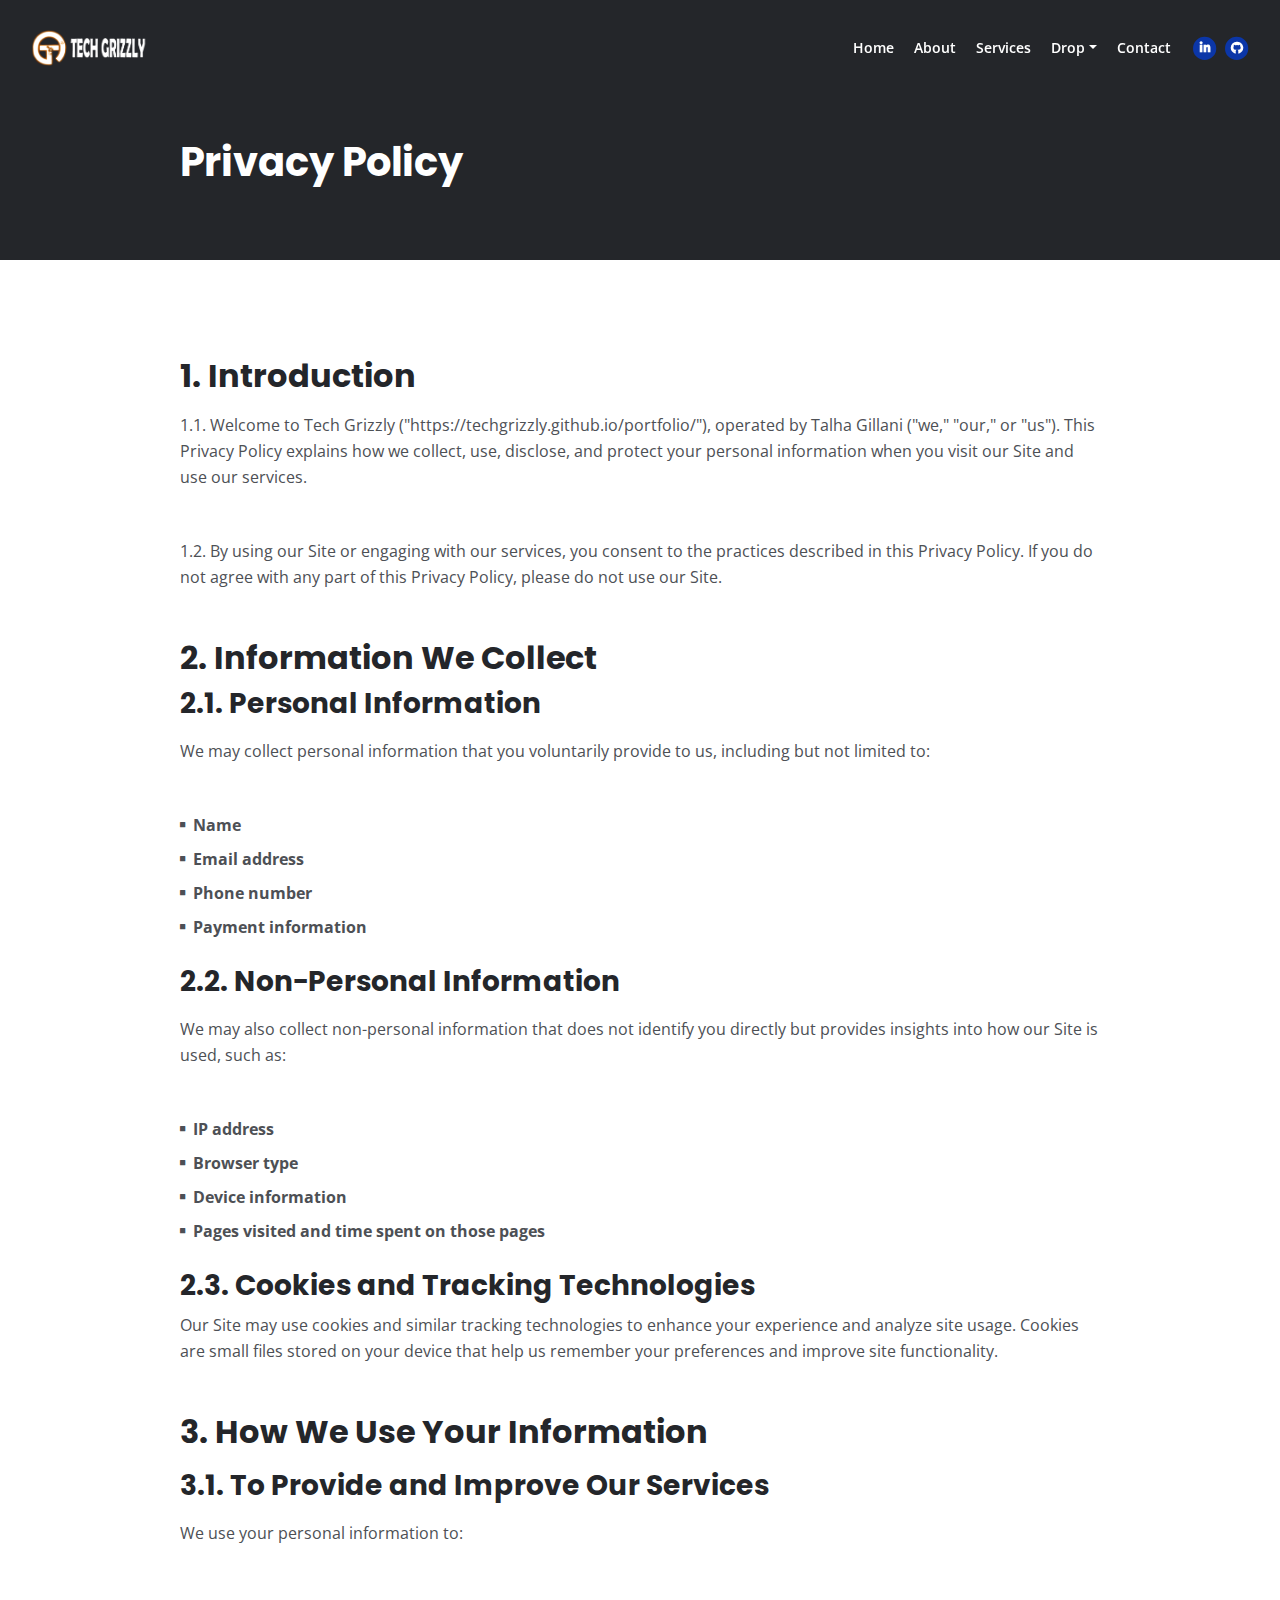
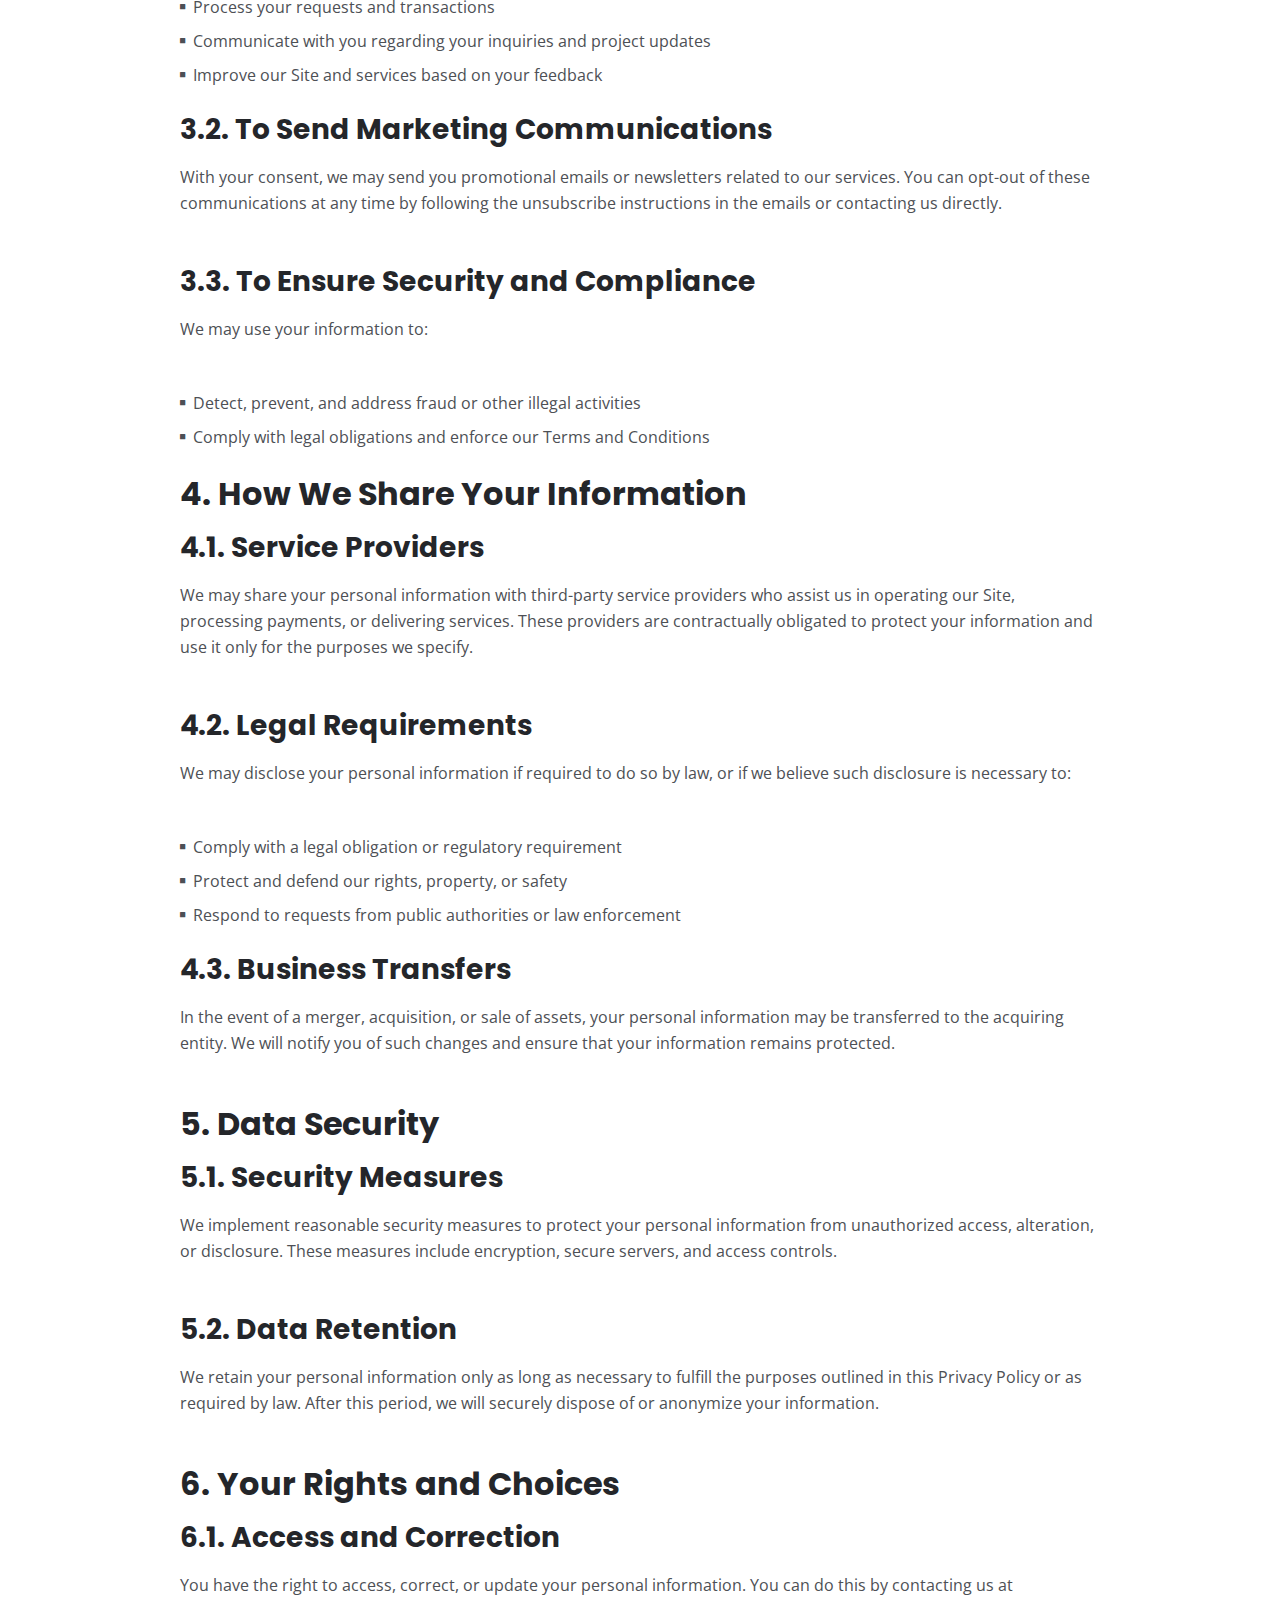
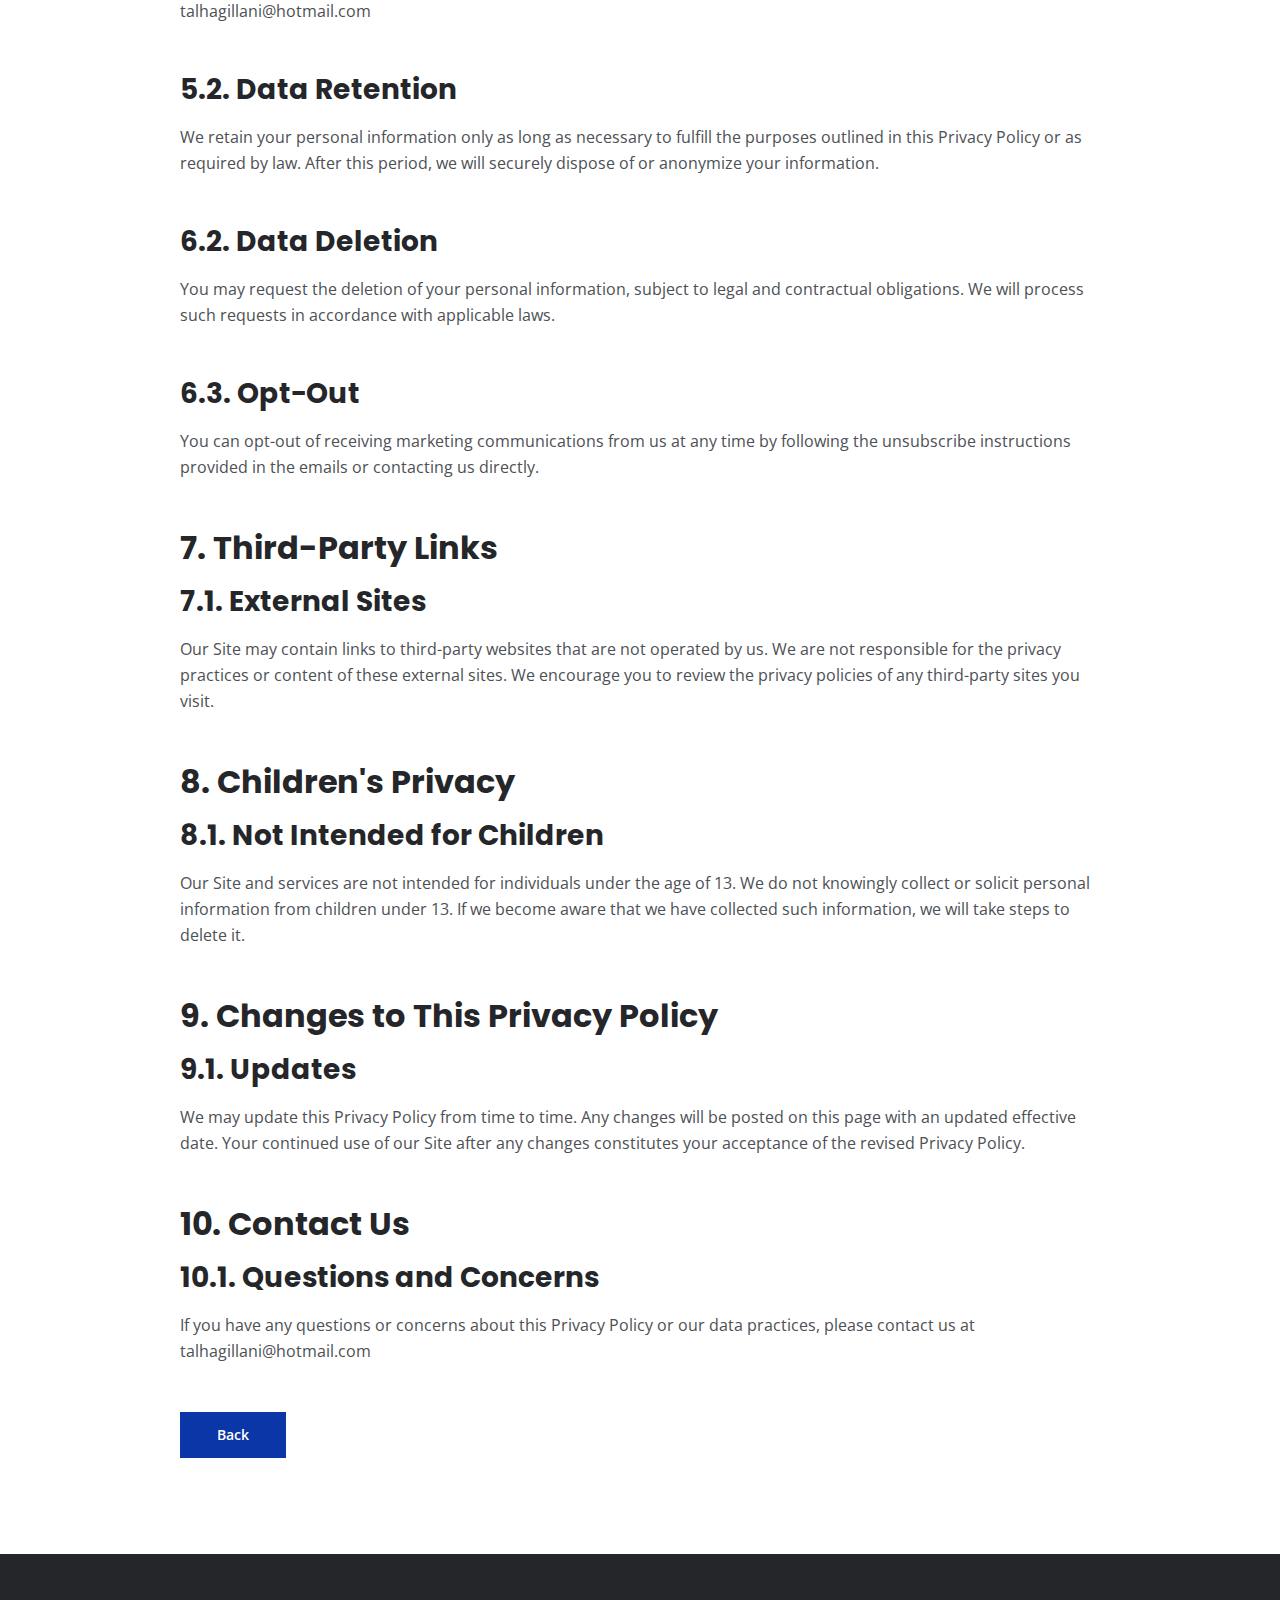
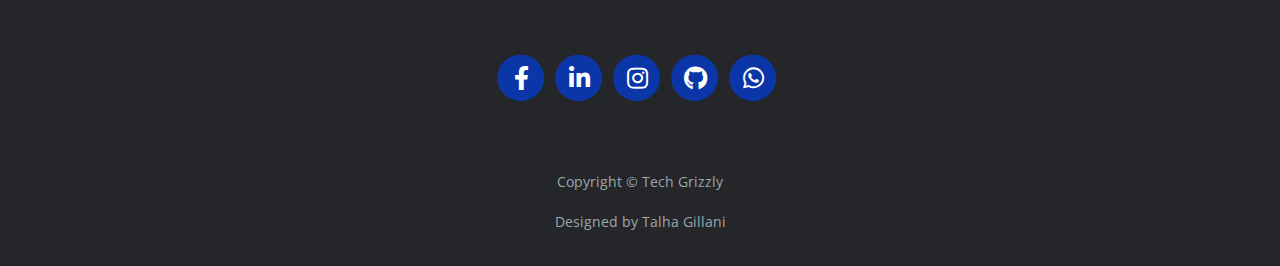
<file: privacy.html>
<!DOCTYPE html>
<html lang="en">
<head>
    <meta charset="utf-8">
    <meta name="viewport" content="width=device-width, initial-scale=1, shrink-to-fit=no">
    
    <!-- SEO Meta Tags -->
    <meta name="description" content="Your description">
    <meta name="author" content="Your name">

    <!-- OG Meta Tags to improve the way the post looks when you share the page on Facebook, Twitter, LinkedIn -->
	<meta property="og:site_name" content="" /> <!-- website name -->
	<meta property="og:site" content="" /> <!-- website link -->
	<meta property="og:title" content=""/> <!-- title shown in the actual shared post -->
	<meta property="og:description" content="" /> <!-- description shown in the actual shared post -->
	<meta property="og:image" content="" /> <!-- image link, make sure it's jpg -->
	<meta property="og:url" content="" /> <!-- where do you want your post to link to -->
	<meta name="twitter:card" content="summary_large_image"> <!-- to have large image post format in Twitter -->

    <!-- Webpage Title -->
    <title>Privacy Policy - Tech Grizzly</title>
    
    <!-- Styles -->
    <link rel="preconnect" href="https://fonts.gstatic.com">
    <link href="https://fonts.googleapis.com/css2?family=Open+Sans:ital,wght@0,400;0,600;0,700;1,400&family=Poppins:wght@600&display=swap" rel="stylesheet">
    <link href="css/bootstrap.css" rel="stylesheet">
    <link href="css/fontawesome-all.css" rel="stylesheet">
	<link href="css/styles.css" rel="stylesheet">
	
	<!-- Favicon  -->
    <link rel="icon" href="images/favicon.png">
</head>
<body data-spy="scroll" data-target=".fixed-top">
    
    <!-- Navigation -->
    <nav class="navbar navbar-expand-lg fixed-top navbar-dark">
        <div class="container">
            
            <!-- Image Logo -->
            <a class="navbar-brand logo-image" href="index.html"><img src="images/logo.png" alt="alternative"></a>  

            <!-- Text Logo - Use this if you don't have a graphic logo -->
            <!-- <a class="navbar-brand logo-text page-scroll" href="index.html">Mark</a> -->

            <button class="navbar-toggler p-0 border-0" type="button" data-toggle="offcanvas">
                <span class="navbar-toggler-icon"></span>
            </button>

            <div class="navbar-collapse offcanvas-collapse" id="navbarsExampleDefault">
                <ul class="navbar-nav ml-auto">
                    <li class="nav-item">
                        <a class="nav-link page-scroll" href="index.html#header">Home <span class="sr-only">(current)</span></a>
                    </li>
                    <li class="nav-item">
                        <a class="nav-link page-scroll" href="index.html#about">About</a>
                    </li>
                    <li class="nav-item">
                        <a class="nav-link page-scroll" href="index.html#services">Services</a>
                    </li>
                    <li class="nav-item dropdown">
                        <a class="nav-link dropdown-toggle" href="#" id="dropdown01" data-toggle="dropdown" aria-haspopup="true" aria-expanded="false">Drop</a>
                        <div class="dropdown-menu" aria-labelledby="dropdown01">
                            <a class="dropdown-item page-scroll" href="certifications.html">Certifications</a>
                            <div class="dropdown-divider"></div>
                            <a class="dropdown-item page-scroll" href="terms.html">Terms Conditions</a>
                            <div class="dropdown-divider"></div>
                            <a class="dropdown-item page-scroll" href="privacy.html">Privacy Policy</a>
                        </div>
                    </li>
                    <li class="nav-item">
                        <a class="nav-link page-scroll" href="index.html#contact">Contact</a>
                    </li>
                </ul>
                <span class="nav-item social-icons">
                    <span class="fa-stack">
                        <a href="https://www.linkedin.com/in/talhagillani/">
                            <i class="fas fa-circle fa-stack-2x"></i>
                            <i class="fab fa-linkedin-in fa-stack-1x"></i>
                        </a>
                    </span>
                    <span class="fa-stack">
                        <a href="https://github.com/techgrizzly">
                            <i class="fas fa-circle fa-stack-2x"></i>
                            <i class="fab fa-github fa-stack-1x"></i>
                        </a>
                    </span>
                </span>
            </div> <!-- end of navbar-collapse -->
        </div> <!-- end of container -->
    </nav> <!-- end of navbar -->
    <!-- end of navigation -->


    <!-- Header -->
    <header class="ex-header">
        <div class="container">
            <div class="row">
                <div class="col-xl-10 offset-xl-1">
                    <h1>Privacy Policy</h1>
                </div> <!-- end of col -->
            </div> <!-- end of row -->
        </div> <!-- end of container -->
    </header> <!-- end of ex-header -->
    <!-- end of header -->


    <!-- Basic -->
    <div class="ex-basic-1 pt-5 pb-5">
        <div class="container">
            <div class="row">
                <div class="col-xl-10 offset-xl-1">
                    <h2 class="mt-5 mb-3">1. Introduction</h2>
                    <p class="mb-5">1.1. Welcome to Tech Grizzly ("https://techgrizzly.github.io/portfolio/"), operated by Talha Gillani ("we," "our," or "us"). This Privacy Policy explains how we collect, use, disclose, and protect your personal information when you visit our Site and use our services.</p>
                    <p class="mb-5">1.2. By using our Site or engaging with our services, you consent to the practices described in this Privacy Policy. If you do not agree with any part of this Privacy Policy, please do not use our Site.</p>
                    <h2>2. Information We Collect</h2>
                    <h3 class="mb-3">2.1. Personal Information</h3>
                    <p class="mb-5">We may collect personal information that you voluntarily provide to us, including but not limited to:</p>
                    <ul class="list-unstyled li-space-lg mb-4">
                        <li class="media">
                            <i class="fas fa-square"></i>
                            <div class="media-body"><strong>Name</strong></div>
                        </li>
                        <li class="media">
                            <i class="fas fa-square"></i>
                            <div class="media-body"><strong>Email address</strong></div>
                        </li>
                        <li class="media">
                            <i class="fas fa-square"></i>
                            <div class="media-body"><strong>Phone number</strong></div>
                        </li>
                        <li class="media">
                            <i class="fas fa-square"></i>
                            <div class="media-body"><strong>Payment information</strong></div>
                        </li>
                    </ul>
                    <h3 class="mb-3">2.2. Non-Personal Information</h3>
                    <p class="mb-5">We may also collect non-personal information that does not identify you directly but provides insights into how our Site is used, such as:</p>
                    <ul class="list-unstyled li-space-lg mb-4">
                        <li class="media">
                            <i class="fas fa-square"></i>
                            <div class="media-body"><strong>IP address</strong></div>
                        </li>
                        <li class="media">
                            <i class="fas fa-square"></i>
                            <div class="media-body"><strong>Browser type</strong></div>
                        </li>
                        <li class="media">
                            <i class="fas fa-square"></i>
                            <div class="media-body"><strong>Device information</strong></div>
                        </li>
                        <li class="media">
                            <i class="fas fa-square"></i>
                            <div class="media-body"><strong>Pages visited and time spent on those pages</strong></div>
                        </li>
                    </ul>
                    <h3>2.3. Cookies and Tracking Technologies</h3>
                    <p class="mb-5">Our Site may use cookies and similar tracking technologies to enhance your experience and analyze site usage. Cookies are small files stored on your device that help us remember your preferences and improve site functionality.</p>
                    
                    <h2 class="mb-3">3. How We Use Your Information</h2>
                    <h3 class="mb-3">3.1. To Provide and Improve Our Services</h3>
                    <p class="mb-5">We use your personal information to:</p>
                    <ul class="list-unstyled li-space-lg mb-4">
                        <li class="media">
                            <i class="fas fa-square"></i>
                            <div class="media-body">Process your requests and transactions</div>
                        </li>
                        <li class="media">
                            <i class="fas fa-square"></i>
                            <div class="media-body">Communicate with you regarding your inquiries and project updates</div>
                        </li>
                        <li class="media">
                            <i class="fas fa-square"></i>
                            <div class="media-body">Improve our Site and services based on your feedback</div>
                        </li>
                    </ul>
                    <h3 class="mb-3">3.2. To Send Marketing Communications</h3>
                    <p class="mb-5">With your consent, we may send you promotional emails or newsletters related to our services. You can opt-out of these communications at any time by following the unsubscribe instructions in the emails or contacting us directly.</p>
                    <h3 class="mb-3">3.3. To Ensure Security and Compliance</h3>
                    <p class="mb-5">We may use your information to:</p>
                    <ul class="list-unstyled li-space-lg mb-4">
                        <li class="media">
                            <i class="fas fa-square"></i>
                            <div class="media-body">Detect, prevent, and address fraud or other illegal activities</div>
                        </li>
                        <li class="media">
                            <i class="fas fa-square"></i>
                            <div class="media-body">Comply with legal obligations and enforce our Terms and Conditions</div>
                        </li>
                    </ul>
                    <h2 class="mb-3">4. How We Share Your Information</h2>
                    <h3 class="mb-3">4.1. Service Providers</h3>
                    <p class="mb-5">We may share your personal information with third-party service providers who assist us in operating our Site, processing payments, or delivering services. These providers are contractually obligated to protect your information and use it only for the purposes we specify.</p>
                    <h3 class="mb-3">4.2. Legal Requirements</h3>
                    <p class="mb-5">We may disclose your personal information if required to do so by law, or if we believe such disclosure is necessary to:</p>
                    <ul class="list-unstyled li-space-lg mb-4">
                        <li class="media">
                            <i class="fas fa-square"></i>
                            <div class="media-body">Comply with a legal obligation or regulatory requirement</div>
                        </li>
                        <li class="media">
                            <i class="fas fa-square"></i>
                            <div class="media-body">Protect and defend our rights, property, or safety</div>
                        </li>
                        <li class="media">
                            <i class="fas fa-square"></i>
                            <div class="media-body">Respond to requests from public authorities or law enforcement</div>
                        </li>
                    </ul>
                    <h3 class="mb-3">4.3. Business Transfers</h3>
                    <p class="mb-5">In the event of a merger, acquisition, or sale of assets, your personal information may be transferred to the acquiring entity. We will notify you of such changes and ensure that your information remains protected.</p>
                    <h2 class="mb-3">5. Data Security</h2>
                    <h3 class="mb-3">5.1. Security Measures</h3>
                    <p class="mb-5">We implement reasonable security measures to protect your personal information from unauthorized access, alteration, or disclosure. These measures include encryption, secure servers, and access controls.</p>
                    <h3 class="mb-3">5.2. Data Retention</h3>
                    <p class="mb-5">We retain your personal information only as long as necessary to fulfill the purposes outlined in this Privacy Policy or as required by law. After this period, we will securely dispose of or anonymize your information.</p>
                    <h2 class="mb-3">6. Your Rights and Choices</h2>
                    <h3 class="mb-3">6.1. Access and Correction</h3>
                    <p class="mb-5">You have the right to access, correct, or update your personal information. You can do this by contacting us at talhagillani@hotmail.com</p>
                    <h3 class="mb-3">5.2. Data Retention</h3>
                    <p class="mb-5">We retain your personal information only as long as necessary to fulfill the purposes outlined in this Privacy Policy or as required by law. After this period, we will securely dispose of or anonymize your information.</p>
                    <h3 class="mb-3">6.2. Data Deletion</h3>
                    <p class="mb-5">You may request the deletion of your personal information, subject to legal and contractual obligations. We will process such requests in accordance with applicable laws.</p>
                    <h3 class="mb-3">6.3. Opt-Out</h3>
                    <p class="mb-5">You can opt-out of receiving marketing communications from us at any time by following the unsubscribe instructions provided in the emails or contacting us directly.</p>
                    <h2 class="mb-3">7. Third-Party Links</h2>
                    <h3 class="mb-3">7.1. External Sites</h3>
                    <p class="mb-5">Our Site may contain links to third-party websites that are not operated by us. We are not responsible for the privacy practices or content of these external sites. We encourage you to review the privacy policies of any third-party sites you visit.</p>
                    <h2 class="mb-3">8. Children's Privacy</h2>
                    <h3 class="mb-3">8.1. Not Intended for Children</h3>
                    <p class="mb-5">Our Site and services are not intended for individuals under the age of 13. We do not knowingly collect or solicit personal information from children under 13. If we become aware that we have collected such information, we will take steps to delete it.</p>
                    <h2 class="mb-3">9. Changes to This Privacy Policy</h2>
                    <h3 class="mb-3">9.1. Updates</h3>
                    <p class="mb-5">We may update this Privacy Policy from time to time. Any changes will be posted on this page with an updated effective date. Your continued use of our Site after any changes constitutes your acceptance of the revised Privacy Policy.</p>
                    <h2 class="mb-3">10. Contact Us</h2>
                    <h3 class="mb-3">10.1. Questions and Concerns</h3>
                    <p class="mb-5">If you have any questions or concerns about this Privacy Policy or our data practices, please contact us at talhagillani@hotmail.com</p>
                    
                    
                    
                    
                   
                    
                    <a class="btn-solid-reg mb-5" href="index.html">Back</a>
                </div> <!-- end of col -->
            </div> <!-- end of row -->
        </div> <!-- end of container -->
    </div> <!-- end of ex-basic-1 -->
    <!-- end of basic -->


    <!-- Footer -->
    <div class="footer bg-gray">
        <div class="container">
            <div class="row">
                <div class="col-lg-12">
                    <div class="social-container">
                        <span class="fa-stack">
                            <a href="https://www.facebook.com/talha.gillani.75/">
                                <i class="fas fa-circle fa-stack-2x"></i>
                                <i class="fab fa-facebook-f fa-stack-1x"></i>
                            </a>
                        </span>
                        <span class="fa-stack">
                            <a href="https://www.linkedin.com/in/talhagillani/">
                                <i class="fas fa-circle fa-stack-2x"></i>
                                <i class="fab fa-linkedin-in fa-stack-1x"></i>
                            </a>
                        </span>
                        <span class="fa-stack">
                            <a href="https://www.instagram.com/gillani5/">
                                <i class="fas fa-circle fa-stack-2x"></i>
                                <i class="fab fa-instagram fa-stack-1x"></i>
                            </a>
                        </span>
                        <span class="fa-stack">
                            <a href="https://github.com/techgrizzly">
                                <i class="fas fa-circle fa-stack-2x"></i>
                                <i class="fab fa-github fa-stack-1x"></i>
                            </a>
                        </span>
                        <span class="fa-stack">
                            <a href="https://wa.me/+923367000619">
                                <i class="fas fa-circle fa-stack-2x"></i>
                                <i class="fab fa-whatsapp fa-stack-1x"></i>
                            </a>
                        </span>
                    </div>  <!-- end of social-container -->
                </div> <!-- end of col -->
            </div> <!-- end of row -->
        </div> <!-- end of container -->
    </div> <!-- end of footer -->  
    <!-- end of footer -->


    <!-- Copyright -->
    <div class="copyright bg-gray">
        <div class="container">
            <div class="row">
                <div class="col-lg-12">
                    <p class="p-small">Copyright © <a class="no-line" href="https://techgrizzly.github.io/portfolio/">Tech Grizzly</a></p>
                </div> <!-- end of col -->
            </div> <!-- enf of row -->
        </div> <!-- end of container -->

        <div class="container">
            <div class="row">
                <div class="col-lg-12">
                    <p class="p-small">Designed by <a class="no-line" href="https://https://www.linkedin.com/in/talhagillani/">Talha Gillani</a></p>
                </div> <!-- end of col -->
            </div> <!-- enf of row -->
        </div> <!-- end of container -->
        
    </div><!-- end of copyright --> 
    <!-- end of copyright -->
    
    	
    <!-- Scripts -->
    <script src="js/jquery.min.js"></script> <!-- jQuery for Bootstrap's JavaScript plugins -->
    <script src="js/bootstrap.min.js"></script> <!-- Bootstrap framework -->
    <script src="js/jquery.easing.min.js"></script> <!-- jQuery Easing for smooth scrolling between anchors -->
    <script src="js/scripts.js"></script> <!-- Custom scripts -->
</body>
</html>
</file>
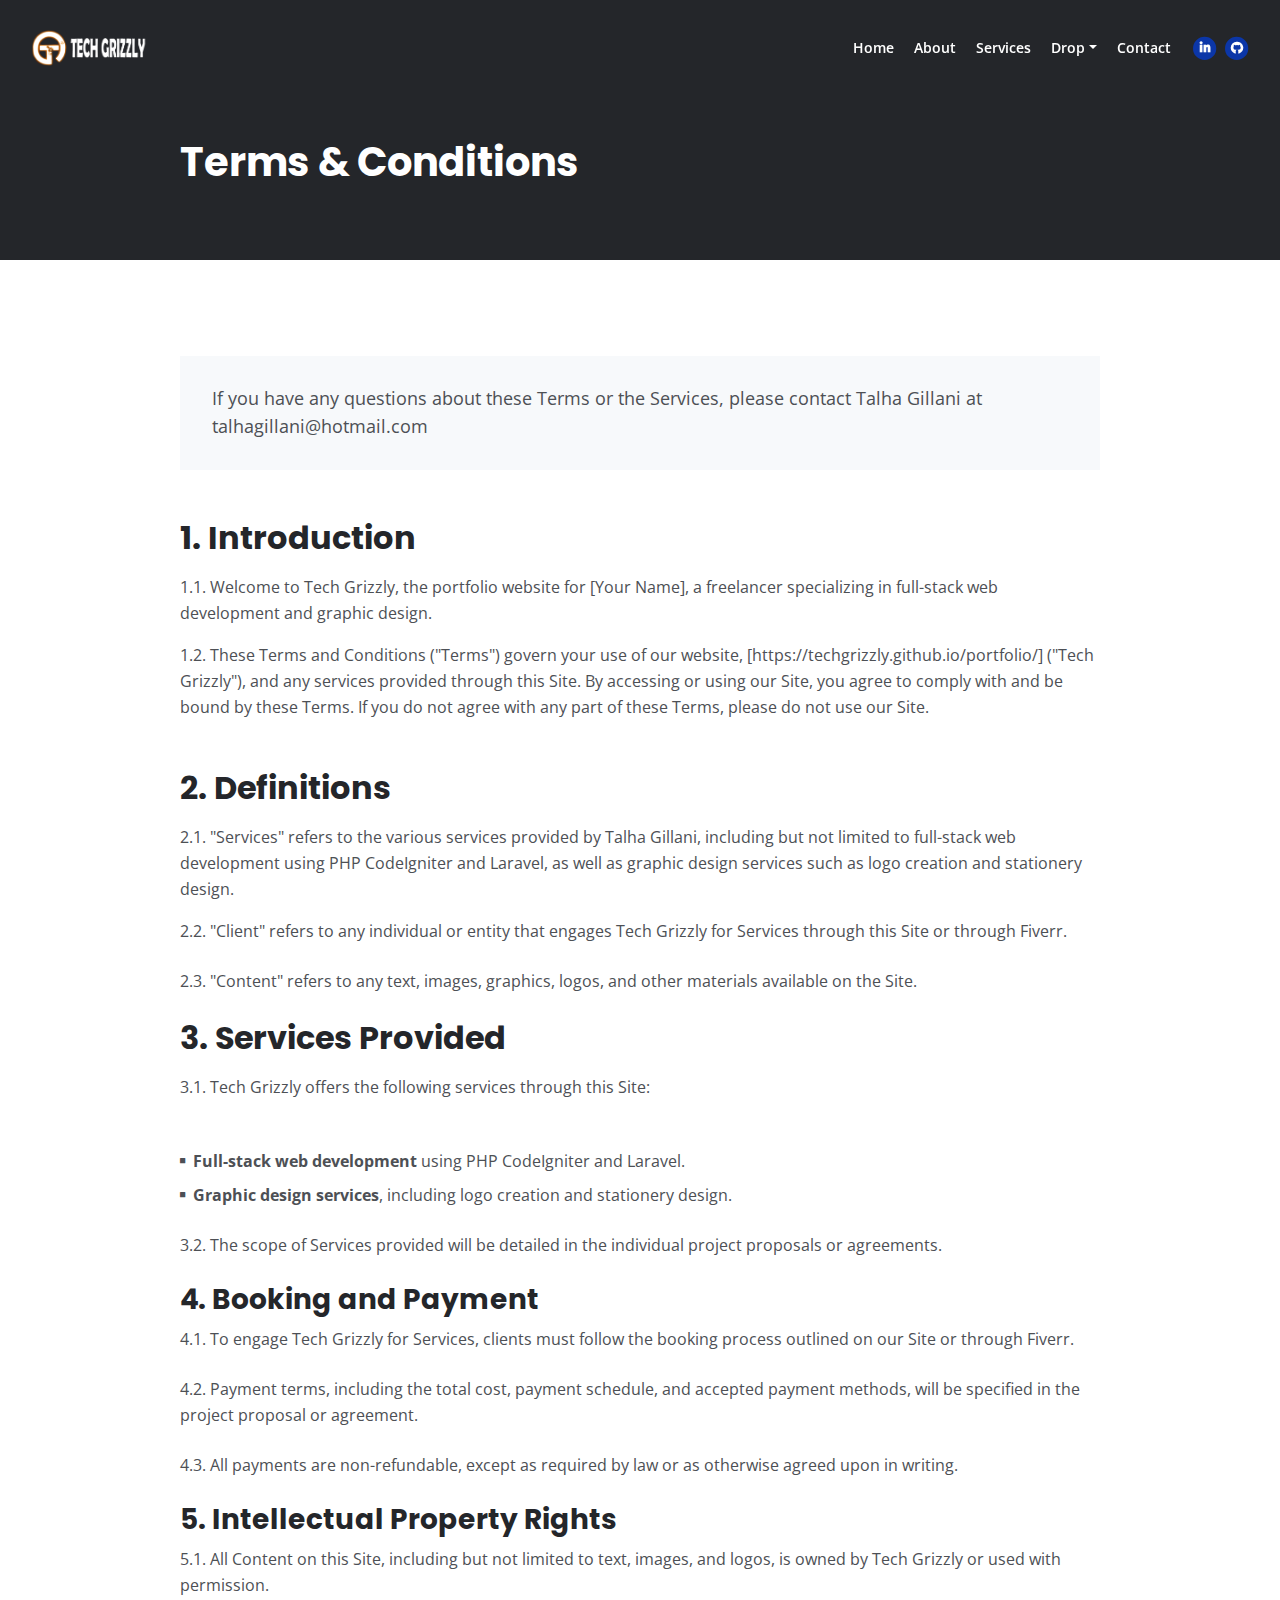
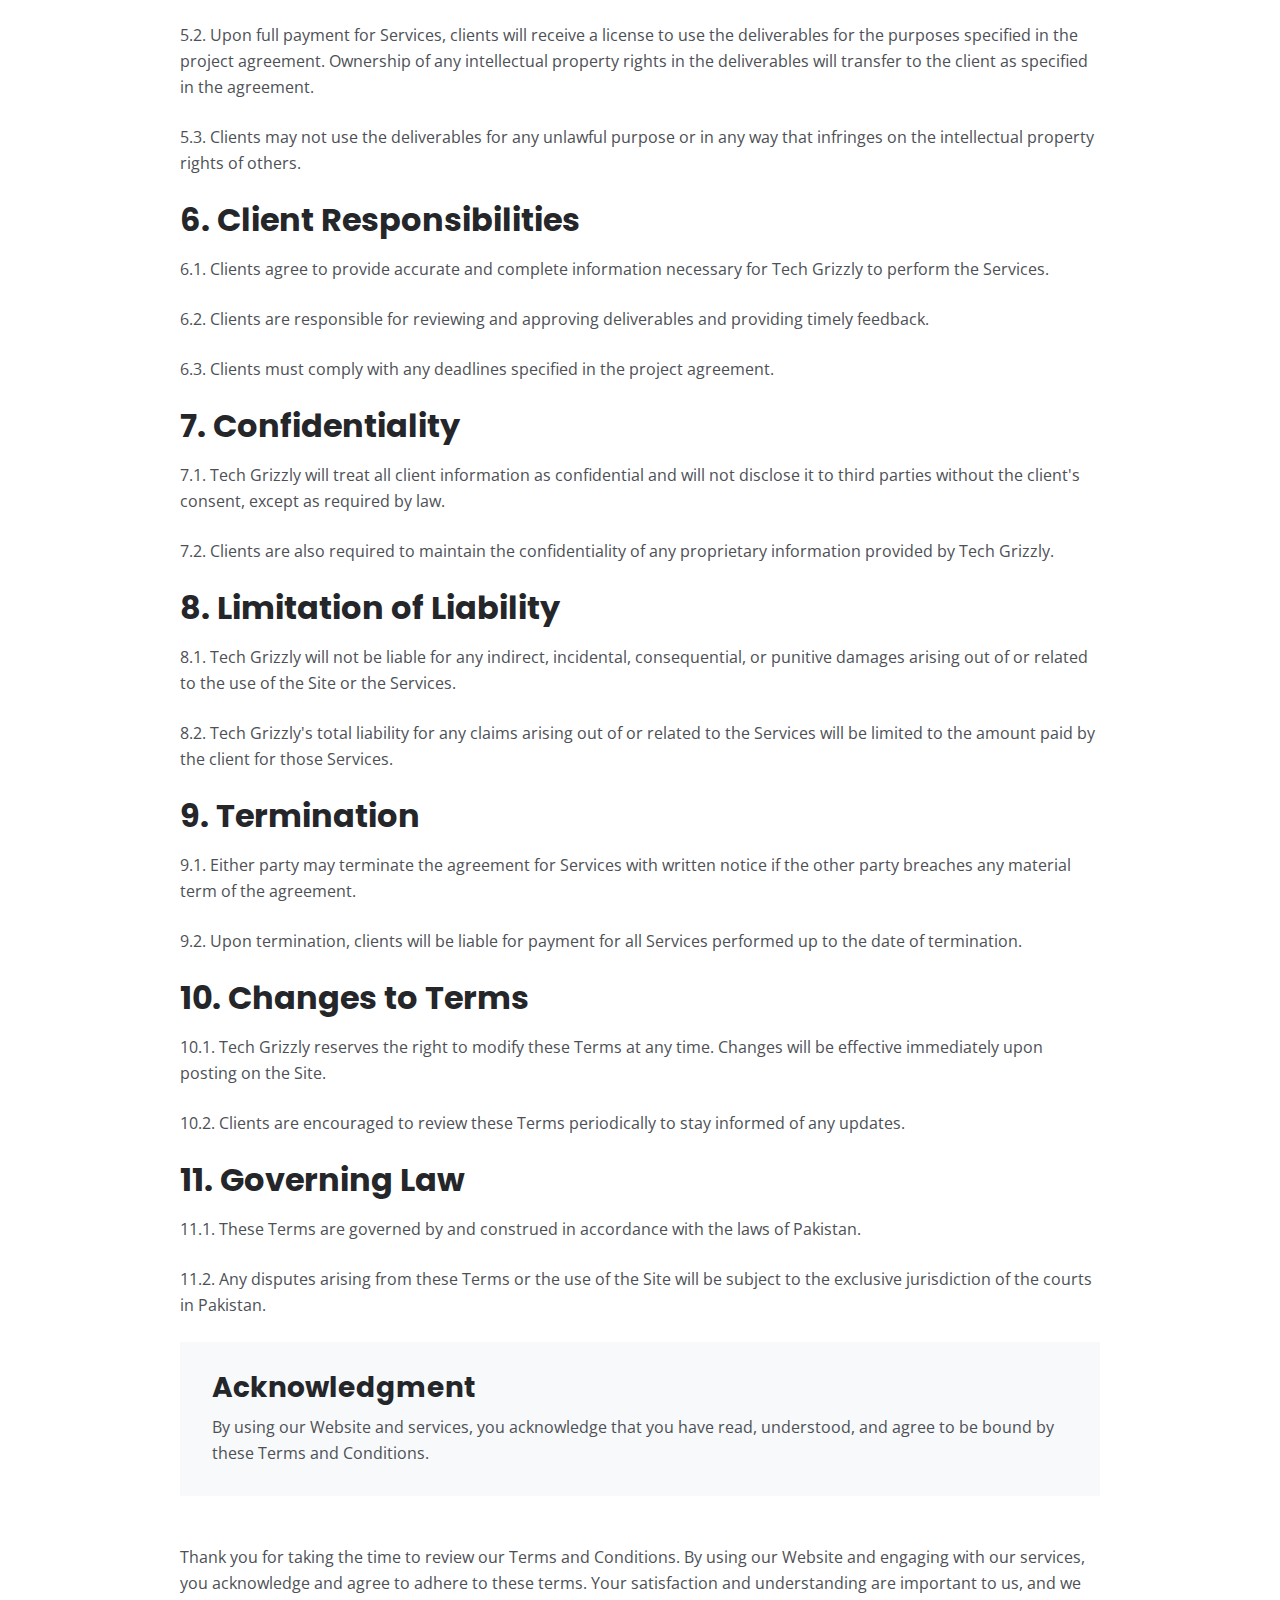
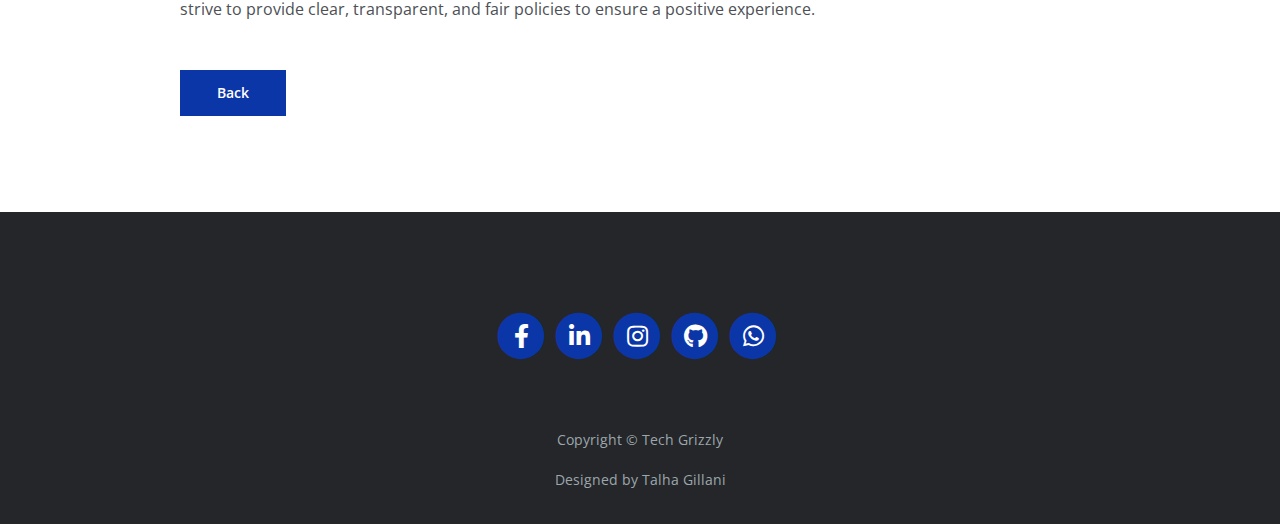
<file: terms.html>
<!DOCTYPE html>
<html lang="en">
<head>
    <meta charset="utf-8">
    <meta name="viewport" content="width=device-width, initial-scale=1, shrink-to-fit=no">
    
    <!-- SEO Meta Tags -->
    <meta name="description" content="Your description">
    <meta name="author" content="Your name">

    <!-- OG Meta Tags to improve the way the post looks when you share the page on Facebook, Twitter, LinkedIn -->
	<meta property="og:site_name" content="" /> <!-- website name -->
	<meta property="og:site" content="" /> <!-- website link -->
	<meta property="og:title" content=""/> <!-- title shown in the actual shared post -->
	<meta property="og:description" content="" /> <!-- description shown in the actual shared post -->
	<meta property="og:image" content="" /> <!-- image link, make sure it's jpg -->
	<meta property="og:url" content="" /> <!-- where do you want your post to link to -->
	<meta name="twitter:card" content="summary_large_image"> <!-- to have large image post format in Twitter -->

    <!-- Webpage Title -->
    <title>Terms & Conditions - Tech Grizzly</title>
    
    <!-- Styles -->
    <link rel="preconnect" href="https://fonts.gstatic.com">
    <link href="https://fonts.googleapis.com/css2?family=Open+Sans:ital,wght@0,400;0,600;0,700;1,400&family=Poppins:wght@600&display=swap" rel="stylesheet">
    <link href="css/bootstrap.css" rel="stylesheet">
    <link href="css/fontawesome-all.css" rel="stylesheet">
	<link href="css/styles.css" rel="stylesheet">
	
	<!-- Favicon  -->
    <link rel="icon" href="images/favicon.png">
</head>
<body data-spy="scroll" data-target=".fixed-top">
    
    <!-- Navigation -->
    <nav class="navbar navbar-expand-lg fixed-top navbar-dark">
        <div class="container">
            
            <!-- Image Logo -->
            <a class="navbar-brand logo-image" href="index.html"><img src="images/logo.png" alt="alternative"></a>  

            <!-- Text Logo - Use this if you don't have a graphic logo -->
            <!-- <a class="navbar-brand logo-text page-scroll" href="index.html">Mark</a> -->

            <button class="navbar-toggler p-0 border-0" type="button" data-toggle="offcanvas">
                <span class="navbar-toggler-icon"></span>
            </button>

            <div class="navbar-collapse offcanvas-collapse" id="navbarsExampleDefault">
                <ul class="navbar-nav ml-auto">
                    <li class="nav-item">
                        <a class="nav-link page-scroll" href="index.html#header">Home <span class="sr-only">(current)</span></a>
                    </li>
                    <li class="nav-item">
                        <a class="nav-link page-scroll" href="index.html#about">About</a>
                    </li>
                    <li class="nav-item">
                        <a class="nav-link page-scroll" href="index.html#services">Services</a>
                    </li>
                    <li class="nav-item dropdown">
                        <a class="nav-link dropdown-toggle" href="#" id="dropdown01" data-toggle="dropdown" aria-haspopup="true" aria-expanded="false">Drop</a>
                        <div class="dropdown-menu" aria-labelledby="dropdown01">
                            <a class="dropdown-item page-scroll" href="certifications.html">Certifications</a>
                            <div class="dropdown-divider"></div>
                            <a class="dropdown-item page-scroll" href="terms.html">Terms Conditions</a>
                            <div class="dropdown-divider"></div>
                            <a class="dropdown-item page-scroll" href="privacy.html">Privacy Policy</a>
                        </div>
                    </li>
                    <li class="nav-item">
                        <a class="nav-link page-scroll" href="index.html#contact">Contact</a>
                    </li>
                </ul>
                <span class="nav-item social-icons">
                    <span class="fa-stack">
                        <a href="https://www.linkedin.com/in/talhagillani/">
                            <i class="fas fa-circle fa-stack-2x"></i>
                            <i class="fab fa-linkedin-in fa-stack-1x"></i>
                        </a>
                    </span>
                    <span class="fa-stack">
                        <a href="https://github.com/techgrizzly">
                            <i class="fas fa-circle fa-stack-2x"></i>
                            <i class="fab fa-github fa-stack-1x"></i>
                        </a>
                    </span>
                </span>
            </div> <!-- end of navbar-collapse -->
        </div> <!-- end of container -->
    </nav> <!-- end of navbar -->
    <!-- end of navigation -->


    <!-- Header -->
    <header class="ex-header">
        <div class="container">
            <div class="row">
                <div class="col-xl-10 offset-xl-1">
                    <h1>Terms & Conditions</h1>
                </div> <!-- end of col -->
            </div> <!-- end of row -->
        </div> <!-- end of container -->
    </header> <!-- end of ex-header -->
    <!-- end of header -->


    <!-- Basic -->
    <div class="ex-basic-1 pt-5 pb-5">
        <div class="container">
            <div class="row">
                <div class="col-xl-10 offset-xl-1">
                    <div class="text-box mt-5 mb-5">
                        <p class="p-large"> If you have any questions about these Terms or the Services, please contact Talha Gillani at talhagillani@hotmail.com

                        </p>
                    </div> <!-- end of text-box -->

                    <h2 class="mb-3">1. Introduction</h2>
                    <p>1.1. Welcome to Tech Grizzly, the portfolio website for [Your Name], a freelancer specializing in full-stack web development and graphic design.</p>
                    <p class="mb-5">1.2. These Terms and Conditions ("Terms") govern your use of our website, [https://techgrizzly.github.io/portfolio/] ("Tech Grizzly"), and any services provided through this Site. By accessing or using our Site, you agree to comply with and be bound by these Terms. If you do not agree with any part of these Terms, please do not use our Site.</p>

                    <h2 class="mb-3">2. Definitions</h2>
                    <p>2.1. "Services" refers to the various services provided by Talha Gillani, including but not limited to full-stack web development using PHP CodeIgniter and Laravel, as well as graphic design services such as logo creation and stationery design.</p>
                    <p class="mb-4">2.2. "Client" refers to any individual or entity that engages Tech Grizzly for Services through this Site or through Fiverr.</p>
                    <p class="mb-4">2.3. "Content" refers to any text, images, graphics, logos, and other materials available on the Site.</p>
                    <h2 class="mb-3">3. Services Provided</h2>
                    <p class="mb-5">3.1. Tech Grizzly offers the following services through this Site:</p>
                    <ul class="list-unstyled li-space-lg mb-4">
                        <li class="media">
                            <i class="fas fa-square"></i>
                            <div class="media-body"><strong>Full-stack web development</strong> using PHP CodeIgniter and Laravel.</div>
                        </li>
                        <li class="media">
                            <i class="fas fa-square"></i>
                            <div class="media-body"><strong>Graphic design services</strong>, including logo creation and stationery design.</div>
                        </li>
                    </ul>
                    <p class="mb-4">3.2. The scope of Services provided will be detailed in the individual project proposals or agreements.</p>
                    <h3>4. Booking and Payment</h3>
                    <p class="mb-4">4.1. To engage Tech Grizzly for Services, clients must follow the booking process outlined on our Site or through Fiverr.</p>
                    <p class="mb-4">4.2. Payment terms, including the total cost, payment schedule, and accepted payment methods, will be specified in the project proposal or agreement.</p>
                    <p class="mb-4">4.3. All payments are non-refundable, except as required by law or as otherwise agreed upon in writing.</p>
                    <h3>5. Intellectual Property Rights</h3>
                    <p class="mb-4">5.1. All Content on this Site, including but not limited to text, images, and logos, is owned by Tech Grizzly or used with permission.</p>
                    <p class="mb-4">5.2. Upon full payment for Services, clients will receive a license to use the deliverables for the purposes specified in the project agreement. Ownership of any intellectual property rights in the deliverables will transfer to the client as specified in the agreement.</p>
                    <p class="mb-4">5.3. Clients may not use the deliverables for any unlawful purpose or in any way that infringes on the intellectual property rights of others.</p> 
                    <h2 class="mb-3">6. Client Responsibilities</h2>
                    <p class="mb-4">6.1. Clients agree to provide accurate and complete information necessary for Tech Grizzly to perform the Services.</p>
                    <p class="mb-4">6.2. Clients are responsible for reviewing and approving deliverables and providing timely feedback.</p>
                    <p class="mb-4">6.3. Clients must comply with any deadlines specified in the project agreement.</p>
                    <h2 class="mb-3">7. Confidentiality</h2>
                    <p class="mb-4">7.1. Tech Grizzly will treat all client information as confidential and will not disclose it to third parties without the client's consent, except as required by law.</p>
                    <p class="mb-4">7.2. Clients are also required to maintain the confidentiality of any proprietary information provided by Tech Grizzly.</p>
                    <h2 class="mb-3">8. Limitation of Liability</h2>
                    <p class="mb-4">8.1. Tech Grizzly will not be liable for any indirect, incidental, consequential, or punitive damages arising out of or related to the use of the Site or the Services.</p>
                    <p class="mb-4">8.2. Tech Grizzly's total liability for any claims arising out of or related to the Services will be limited to the amount paid by the client for those Services.</p>
                    <h2 class="mb-3">9. Termination</h2>
                    <p class="mb-4">9.1. Either party may terminate the agreement for Services with written notice if the other party breaches any material term of the agreement.</p>
                    <p class="mb-4">9.2. Upon termination, clients will be liable for payment for all Services performed up to the date of termination.</p>
                    <h2 class="mb-3">10. Changes to Terms</h2>
                    <p class="mb-4">10.1. Tech Grizzly reserves the right to modify these Terms at any time. Changes will be effective immediately upon posting on the Site.</p>
                    <p class="mb-4">10.2. Clients are encouraged to review these Terms periodically to stay informed of any updates.</p>
                    <h2 class="mb-3">11. Governing Law</h2>
                    <p class="mb-4">11.1. These Terms are governed by and construed in accordance with the laws of Pakistan.</p>
                    <p class="mb-4">11.2. Any disputes arising from these Terms or the use of the Site will be subject to the exclusive jurisdiction of the courts in Pakistan.</p>
                    <div class="text-box mb-5">
                        <h3>Acknowledgment</h3>
                        <p>By using our Website and services, you acknowledge that you have read, understood, and agree to be bound by these Terms and Conditions.</p>
                    </div> <!-- end of text-box -->
                    <p class="mb-5">Thank you for taking the time to review our Terms and Conditions. By using our Website and engaging with our services, you acknowledge and agree to adhere to these terms. Your satisfaction and understanding are important to us, and we strive to provide clear, transparent, and fair policies to ensure a positive experience.</p>
                    
                    <a class="btn-solid-reg mb-5" href="index.html">Back</a>
                </div> <!-- end of col -->
            </div> <!-- end of row -->
        </div> <!-- end of container -->
    </div> <!-- end of ex-basic-1 -->
    <!-- end of basic -->


    <!-- Footer -->
    <div class="footer bg-gray">
        <div class="container">
            <div class="row">
                <div class="col-lg-12">
                    <div class="social-container">
                        <span class="fa-stack">
                            <a href="https://www.facebook.com/talha.gillani.75/">
                                <i class="fas fa-circle fa-stack-2x"></i>
                                <i class="fab fa-facebook-f fa-stack-1x"></i>
                            </a>
                        </span>
                        <span class="fa-stack">
                            <a href="https://www.linkedin.com/in/talhagillani/">
                                <i class="fas fa-circle fa-stack-2x"></i>
                                <i class="fab fa-linkedin-in fa-stack-1x"></i>
                            </a>
                        </span>
                        <span class="fa-stack">
                            <a href="https://www.instagram.com/gillani5/">
                                <i class="fas fa-circle fa-stack-2x"></i>
                                <i class="fab fa-instagram fa-stack-1x"></i>
                            </a>
                        </span>
                        <span class="fa-stack">
                            <a href="https://github.com/techgrizzly">
                                <i class="fas fa-circle fa-stack-2x"></i>
                                <i class="fab fa-github fa-stack-1x"></i>
                            </a>
                        </span>
                        <span class="fa-stack">
                            <a href="https://wa.me/+923367000619">
                                <i class="fas fa-circle fa-stack-2x"></i>
                                <i class="fab fa-whatsapp fa-stack-1x"></i>
                            </a>
                        </span>
                    </div> <!-- end of social-container -->
                </div> <!-- end of col -->
            </div> <!-- end of row -->
        </div> <!-- end of container -->
    </div> <!-- end of footer -->  
    <!-- end of footer -->


    <!-- Copyright -->
    <div class="copyright bg-gray">
        <div class="container">
            <div class="row">
                <div class="col-lg-12">
                    <p class="p-small">Copyright © <a class="no-line" href="https://techgrizzly.github.io/portfolio/">Tech Grizzly</a></p>
                </div> <!-- end of col -->
            </div> <!-- enf of row -->
        </div> <!-- end of container -->

        <div class="container">
            <div class="row">
                <div class="col-lg-12">
                    <p class="p-small">Designed by <a class="no-line" href="https://https://www.linkedin.com/in/talhagillani/">Talha Gillani</a></p>
                </div> <!-- end of col -->
            </div> <!-- enf of row -->
        </div> <!-- end of container -->
        
    </div><!-- end of copyright --> 
    <!-- end of copyright -->
    
    	
    <!-- Scripts -->
    <script src="js/jquery.min.js"></script> <!-- jQuery for Bootstrap's JavaScript plugins -->
    <script src="js/bootstrap.min.js"></script> <!-- Bootstrap framework -->
    <script src="js/jquery.easing.min.js"></script> <!-- jQuery Easing for smooth scrolling between anchors -->
    <script src="js/scripts.js"></script> <!-- Custom scripts -->
</body>
</html>
</file>
<file: css/styles.css>
/* Description: Master CSS file */

/*****************************************
Table Of Contents:
- General Styles
- Navigation
- Header
- About
- Services
- Details
- Projects
- Works
- Testimonials
- Questions
- Contact
- Footer 
- Copyright
- Back To Top Button
- Extra Pages
- Media Queries
******************************************/

/*****************************************
Colors:
- Backgrounds, navbar - black #24262a
- Backgrounds - light gray #f7f9fb
- Buttons, icons - blue #0b36a8
- Headings text - black #24262a
- Body text - dark gray #4d5055
******************************************/


/**************************/
/*     General Styles     */
/**************************/
body,
html {
    width: 100%;
	height: 100%;
}

body, p {
	color: #4d5055; 
	font: 400 1rem/1.625rem "Open Sans", sans-serif;
}

h1 {
	color: #24262a;
	font-weight: 700;
	font-size: 2.5rem;
	line-height: 3.25rem;
	font-family: "Poppins"
}

h2 {
	color: #24262a;
	font-weight: 700;
	font-size: 2rem;
	line-height: 2.5rem;
	font-family: "Poppins"
}

h3 {
	color: #24262a;
	font-weight: 700;
	font-size: 1.75rem;
	line-height: 2.25rem;
	font-family: "Poppins"
}

h4 {
	color: #24262a;
	font-weight: 700;
	font-size: 1.5rem;
	line-height: 2rem;
	font-family: "Poppins"
}

h5 {
	color: #24262a;
	font-weight: 700;
	font-size: 1.25rem;
	line-height: 1.625rem;
	font-family: "Poppins"
}

h6 {
	color: #24262a;
	font-weight: 700;
	font-size: 1rem;
	line-height: 1.375rem;
	font-family: "Poppins"
}

.p-large {
	font-size: 1.125rem;
	line-height: 1.75rem;
}

.p-small {
	font-size: 0.875rem;
	line-height: 1.5rem;
}

.testimonial-text {
	font-style: italic;
}

.testimonial-author {
	font-weight: 700;
	font-size: 1rem;
	line-height: 1.5rem;
}

.li-space-lg li {
	margin-bottom: 0.5rem;
}

a {
	color: #4d5055;
	text-decoration: underline;
}

a:hover {
	color: #4d5055;
	text-decoration: underline;
}

.no-line {
	text-decoration: none;
}

.no-line:hover {
	text-decoration: none;
}

.blue {
	color: #2259ec;
}

.bg-gray {
	background-color: #f7f9fb;
}

.section-divider {
	display: block;
	height: 1px;
	margin: 0;
	border: none;
	background-color: #d3dae2;
}

.btn-solid-reg {
	display: inline-block;
	padding: 1.375rem 2.25rem 1.375rem 2.25rem;
	border: 1px solid #0b36a8;
	background-color: #0b36a8;
	color: #ffffff;
	font-weight: 600;
	font-size: 0.875rem;
	line-height: 0;
	text-decoration: none;
	transition: all 0.2s;
}

.btn-solid-reg:hover {
	background-color: transparent;
	color: #0b36a8; /* needs to stay here because of the color property of a tag */
	text-decoration: none;
}

.btn-solid-lg {
	display: inline-block;
	padding: 1.625rem 2.625rem 1.625rem 2.625rem;
	border: 1px solid #0b36a8;
	background-color: #0b36a8;
	color: #ffffff;
	font-weight: 600;
	font-size: 0.875rem;
	line-height: 0;
	text-decoration: none;
	transition: all 0.2s;
}

.btn-solid-lg:hover {
	background-color: transparent;
	color: #0b36a8; /* needs to stay here because of the color property of a tag */
	text-decoration: none;
}

.btn-outline-reg {
	display: inline-block;
	padding: 1.375rem 2.25rem 1.375rem 2.25rem;
	border: 1px solid #24262a;
	background-color: transparent;
	color: #24262a;
	font-weight: 600;
	font-size: 0.875rem;
	line-height: 0;
	text-decoration: none;
	transition: all 0.2s;
}

.btn-outline-reg:hover {
	background-color: #24262a;
	color: #ffffff;
	text-decoration: none;
}

.btn-outline-lg {
	display: inline-block;
	padding: 1.625rem 2.625rem 1.625rem 2.625rem;
	border: 1px solid #24262a;
	background-color: transparent;
	color: #24262a;
	font-weight: 600;
	font-size: 0.875rem;
	line-height: 0;
	text-decoration: none;
	transition: all 0.2s;
}

.btn-outline-lg:hover {
	background-color: #24262a;
	color: #ffffff;
	text-decoration: none;
}

.btn-outline-sm {
	display: inline-block;
	padding: 1rem 1.5rem 1rem 1.5rem;
	border: 1px solid #24262a;
	background-color: transparent;
	color: #24262a;
	font-weight: 600;
	font-size: 0.875rem;
	line-height: 0;
	text-decoration: none;
	transition: all 0.2s;
}

.btn-outline-sm:hover {
	background-color: #24262a;
	color: #ffffff;
	text-decoration: none;
}

.form-group {
	position: relative;
	margin-bottom: 1.25rem;
}

.label-control {
	position: absolute;
	top: 0.875rem;
	left: 1.5rem;
	color: #7d838a;
	opacity: 1;
	font-size: 0.875rem;
	line-height: 1.375rem;
	cursor: text;
	transition: all 0.2s ease;
}

.form-control-input:focus + .label-control,
.form-control-input.notEmpty + .label-control,
.form-control-textarea:focus + .label-control,
.form-control-textarea.notEmpty + .label-control {
	top: 0.125rem;
	color: #4d5055;
	opacity: 1;
	font-size: 0.75rem;
	font-weight: 700;
}

.form-control-input,
.form-control-select {
	display: block; /* needed for proper display of the label in Firefox, IE, Edge */
	width: 100%;
	padding-top: 1.125rem;
	padding-bottom: 0.125rem;
	padding-left: 1.5rem;
	border: 1px solid #cbcbd1;
	background-color: #ffffff;
	color: #4d5055;
	font-size: 0.875rem;
	line-height: 1.875rem;
	transition: all 0.2s;
	-webkit-appearance: none; /* removes inner shadow on form inputs on ios safari */
}

.form-control-select {
	padding-top: 0.5rem;
	padding-bottom: 0.5rem;
	height: 3.25rem;
	color: #7d838a;
}

select {
    /* you should keep these first rules in place to maintain cross-browser behavior */
    -webkit-appearance: none;
	-moz-appearance: none;
	-ms-appearance: none;
    -o-appearance: none;
    appearance: none;
    background-image: url('../images/down-arrow.png');
    background-position: 96% 50%;
    background-repeat: no-repeat;
    outline: none;
}

.form-control-textarea {
	display: block; /* used to eliminate a bottom gap difference between Chrome and IE/FF */
	width: 100%;
	height: 14rem; /* used instead of html rows to normalize height between Chrome and IE/FF */
	padding-top: 1.5rem;
	padding-left: 1.3125rem;
	border: 1px solid #cbcbd1;
	background-color: #ffffff;
	color: #4d5055;
	font-size: 0.875rem;
	line-height: 1.5rem;
	transition: all 0.2s;
}

.form-control-input:focus,
.form-control-select:focus,
.form-control-textarea:focus {
	border: 1px solid #a1a1a1;
	outline: none; /* Removes blue border on focus */
}

.form-control-input:hover,
.form-control-select:hover,
.form-control-textarea:hover {
	border: 1px solid #a1a1a1;
}

.checkbox {
	font-size: 0.75rem;
	line-height: 1.25rem;
}

input[type='checkbox'] {
	vertical-align: -10%;
	margin-right: 0.5rem;
}

.form-control-submit-button {
	display: inline-block;
	width: 100%;
	height: 3.25rem;
	border: 1px solid #0b36a8;
	border-radius: 32px;
	background-color: #0b36a8;
	color: #ffffff;
	font-weight: 600;
	font-size: 0.875rem;
	line-height: 0;
	cursor: pointer;
	transition: all 0.2s;
}

.form-control-submit-button:hover {
	border: 1px solid #24262a;
	background-color: transparent;
	color: #24262a;
}


/**********************/
/*     Navigation     */
/**********************/
.navbar {
	background-color: #24262a;
	font-weight: 600;
	font-size: 0.875rem;
	line-height: 0.875rem;
	box-shadow: 0 1px 6px 0 rgba(0, 0, 0, 0.025);
}

.navbar .navbar-brand {
	padding-top: 0.125rem;
	padding-bottom: 0.125rem;
}

.navbar .logo-image img {
    width: 118px;
	height: 36px;
}

.navbar .logo-text {
	color: #ffffff;
	font-weight: 700;
	font-size: 1.875rem;
	line-height: 1rem;
	text-decoration: none;
}

.offcanvas-collapse {
	position: fixed;
	top: 3.25rem; /* adjusts the height between the top of the page and the offcanvas menu */
	bottom: 0;
	left: 100%;
	width: 100%;
	padding-right: 1rem;
	padding-left: 1rem;
	overflow-y: auto;
	visibility: hidden;
	background-color: #24262a;
	transition: visibility .3s ease-in-out, -webkit-transform .3s ease-in-out;
	transition: transform .3s ease-in-out, visibility .3s ease-in-out;
	transition: transform .3s ease-in-out, visibility .3s ease-in-out, -webkit-transform .3s ease-in-out;
}

.offcanvas-collapse.open {
	visibility: visible;
	-webkit-transform: translateX(-100%);
	transform: translateX(-100%);
}

.navbar .navbar-nav {
	margin-top: 0.75rem;
	margin-bottom: 0.5rem;
}

.navbar .nav-item .nav-link {
	padding-top: 0.625rem;
	padding-bottom: 0.625rem;
	color: #ffffff;
	text-decoration: none;
	transition: all 0.2s ease;
}

.navbar .nav-item.dropdown.show .nav-link,
.navbar .nav-item .nav-link:hover,
.navbar .nav-item .nav-link.active {
	color: #9c9ead;
}

/* Dropdown Menu */
.navbar .dropdown .dropdown-menu {
	animation: fadeDropdown 0.2s; /* required for the fade animation */
}

@keyframes fadeDropdown {
    0% {
        opacity: 0;
    }

    100% {
        opacity: 1;
	}
}

.navbar .dropdown-menu {
	margin-top: 0.5rem;
	margin-bottom: 0.5rem;
	border: none;
	background-color: #24262a;
}

.navbar .dropdown-item {
	padding-top: 0.5rem;
	padding-bottom: 0.5rem;
	color: #ffffff;
	font-weight: 600;
	font-size: 0.875rem;
	line-height: 0.875rem;
	text-decoration: none;
}

.navbar .dropdown-item:hover {
	background-color: #24262a;
	color: #9c9ead;
}

.navbar .dropdown-divider {
	width: 100%;
	height: 1px;
	margin: 0.5rem auto 0.5rem auto;
	border: none;
	background-color: #505050;
}
/* end of dropdown menu */

.navbar .fa-stack {
	width: 2em;
	margin-right: 0.25rem;
	font-size: 0.75rem;
}

.navbar .fa-stack-2x {
	color: #0b36a8;
	transition: all 0.2s ease;
}

.navbar .fa-stack-1x {
	color: #ffffff;
	transition: all 0.2s ease;
}

.navbar .fa-stack:hover .fa-stack-2x {
	color: #ffffff;
}

.navbar .fa-stack:hover .fa-stack-1x {
	color: #0b36a8;
}

.navbar .navbar-toggler {
	padding: 0;
	border: none;
	font-size: 1.25rem;
}


/******************/
/*     Header     */
/******************/
.header {
	padding-top: 7rem;
	padding-bottom: 5.5rem;
	background: linear-gradient(rgba(0, 0, 0, 0.1), rgba(0, 0, 0, 0.1)), url('../images/header-background.jpg') center center no-repeat;
	background-size: cover;
	text-align: center;
}

.header .h1-large {
	margin-bottom: 1.75rem;
	color: #ffffff;
}

.header .btn-solid-lg:hover {
	border: 1px solid #ffffff;
	color: #ffffff;
}

.header .btn-outline-lg {
	padding: 1.625rem 1.625rem 1.625rem 1.625rem;
	border: none;
	color: #ffffff;
}

.header .btn-outline-lg:hover {
	background: transparent;
	color: #9c9ead;
	text-decoration: none;
}

.header .btn-outline-lg .fas {
	margin-right: 0.375rem;
}


/*****************/
/*     About     */
/*****************/
.basic-1 {
	padding-top: 7.75rem;
	padding-bottom: 5.25rem;
}

.basic-1 .text-container {
	margin-bottom: 3rem;
}

.basic-1 .time {
	margin-bottom: 0.5rem;
	color: #0b36a8;
	font-weight: 600;
	font-size: 0.875rem;
	line-height: 1.5rem;
	font-family: "Poppins";
}

.basic-1 h6 {
	margin-bottom: 0.125rem;
}


/********************/
/*     Services     */
/********************/
.basic-2 {
	padding-top: 7.75rem;
	padding-bottom: 5.25rem;
}

.basic-2 .h2-heading {
	margin-bottom: 0.75rem;
	text-align: center;
}

.basic-2 .p-heading {
	margin-bottom: 4rem;
	text-align: center;
}

.basic-2 .text-box {
	margin-bottom: 3rem;
	padding: 3.5rem 1rem 2.125rem 1rem;
	border: 1px solid #cfd7de;
}

.basic-2 .fas,
.basic-2 .far {
	margin-bottom: 1.75rem;
	color: #0b36a8;
	font-size: 3.5rem;
}

.basic-2 h4 {
	letter-spacing: 1px;
}


/*******************/
/*     Details     */
/*******************/
.split .area-1 {
	height: 430px;
	background: linear-gradient(to bottom right, rgba(25, 26, 29, 0.5), rgba(25, 26, 29, 0.5)), url('../images/details-background.jpg') center center no-repeat;
	background-size: cover;
	position: relative; /* Ensure the container's position is relative if needed for absolute positioning of child elements */
}
.split .area-2 {
	padding-top: 7.75rem;
	padding-bottom: 7.75rem;
}

.split p {
	margin-bottom: 2.25rem;
}

.split .icons-container {
	margin-top: 3rem;
}

.split .icons-container img {
	width: 50px;
	margin-right: 0.625rem;
	margin-bottom: 0.75rem;
}


/********************/
/*     Projects     */
/********************/
.basic-3 {
	padding-top: 7.75rem;
	padding-bottom: 1rem;
}

.basic-3 .h2-heading {
	margin-bottom: 0.75rem;
	text-align: center;
}

.basic-3 .p-heading {
	margin-bottom: 4rem;
	text-align: center;
}

.basic-3 .text-container {
	margin-bottom: 4rem;
}

.basic-3 .image-container {
	margin-bottom: 1rem;
}

/* Hover Animation */
.basic-3 .image-container {
	overflow: hidden;
	margin-right: auto;
	margin-left: auto;
}

.basic-3 .image-container img {
	margin: 0;
	transition: all 0.2s;
}

.basic-3 .image-container:hover img {
	-moz-transform: scale(1.1);
	-webkit-transform: scale(1.1);
	transform: scale(1.1);
} 
/* end of hover animation */


/*****************/
/*     Works     */
/*****************/
.basic-4 {
	padding-bottom: 1rem;
}

.basic-4 .text-container {
	margin-bottom: 4rem;
}

.basic-4 .image-container {
	margin-bottom: 1rem;
}

/* Hover Animation */
.basic-4 .image-container {
	overflow: hidden;
	margin-right: auto;
	margin-left: auto;
}

.basic-4 .image-container img {
	margin: 0;
	transition: all 0.2s;
}

.basic-4 .image-container:hover img {
	-moz-transform: scale(1.15);
	-webkit-transform: scale(1.15);
	transform: scale(1.15);
} 
/* end of hover animation */


/************************/
/*     Testimonials     */
/************************/
.cards-1 {
	padding-top: 3rem;
	padding-bottom: 3.875rem;
}

.cards-1 .h2-heading {
	margin-bottom: 3rem;
	text-align: center;
}

.cards-1 .card {
	margin-bottom: 4rem;
	border: none;
}

.cards-1 .card-body {
	padding: 0;
	text-align: center;
}

.cards-1 .testimonial-text {
	margin-bottom: 1.625rem;
}

.cards-1 img {
	display: inline-block;
	width: 60px;
	margin-bottom: 0.875rem;
	border-radius: 50%;
}

.cards-1 .text {
	margin-top: 0.375rem;
}

.cards-1 .testimonial-author {
	color: #24262a;
}

.cards-1 .testimonial-author,
.cards-1 .occupation {
	font-size: 0.875rem;
	line-height: 1.375rem;
}


/*********************/
/*     Questions     */
/*********************/
.accordion-1 {
	padding-top: 7.75rem;
	padding-bottom: 6.75rem;
}

.accordion-1 .h2-heading {
	margin-bottom: 2.5rem;
	text-align: center;
}

.accordion-1 .card {
	margin-bottom: 1.75rem;
	border: none;
}

.accordion-1 .card-header {
	padding: 0;
	border: none;
	background-color: transparent;
}

.accordion-1 .card button {
	padding: 0;
	color: #24262a;
	font-weight: 600;
	font-size: 1.125rem;
	line-height: 1.75rem;
	font-family: 'Poppins';
}

.accordion-1 .card button:hover {
	text-decoration: none;
}

.accordion-1 .card button:before {
	float: left;
	margin-right: 0.625rem;
	font-family: 'Font Awesome 5 Free';
	font-weight: 900;
	content: "\f078";
	transition: all 0.2s;
}

.accordion-1 .card button.collapsed:before {
	-webkit-transform: rotate(180deg);
	-moz-transform: rotate(180deg);
	transform: rotate(180deg);
} 

.accordion-1 .card-body {
	padding: 0.75rem 1.5rem 0.5rem 1.5rem;
}


/*******************/
/*     Contact     */
/*******************/
.form-1 {
	padding-top: 7.75rem;
	padding-bottom: 7rem;
	text-align: center;
}

.form-1 .h2-heading {
	margin-bottom: 0.75rem;
	text-align: center;
}

.form-1 .p-heading {
	margin-bottom: 4rem;
}


/******************/
/*     Footer     */
/******************/
.footer {
	padding-top: 6.25rem;
	padding-bottom: 2rem;
	background-color: #24262a;
	text-align: center;
}

.footer a {
	text-decoration: none;
}

.footer .fa-stack {
	width: 2em;
	margin-bottom: 1.25rem;
	margin-right: 0.375rem;
	font-size: 1.5rem;
}

.footer .fa-stack .fa-stack-1x {
    color: #ffffff;
	transition: all 0.2s ease;
}

.footer .fa-stack .fa-stack-2x {
	color: #0b36a8;
	transition: all 0.2s ease;
}

.footer .fa-stack:hover .fa-stack-1x {
	color: #0b36a8;
}

.footer .fa-stack:hover .fa-stack-2x {
    color: #ffffff;
}


/*********************/
/*     Copyright     */
/*********************/
.copyright {
	padding-top: 1rem;
	padding-bottom: 1rem;
	background-color: #24262a;
	text-align: center;
}

.copyright .p-small {
	color: #9da6ac;
	text-align: center;
}

.copyright a {
	color: #9da6ac;
}


/******************************/
/*     Back To Top Button     */
/******************************/
a.back-to-top {
	position: fixed;
	z-index: 999;
	right: 12px;
	bottom: 12px;
	display: none;
	width: 42px;
	height: 42px;
	border-radius: 30px;
	background: #3a424d url("../images/up-arrow.png") no-repeat center 47%;
	background-size: 18px 18px;
	text-indent: -9999px;
}

a:hover.back-to-top {
	background-color: #0b36a8;
}


/***********************/
/*     Extra Pages     */
/***********************/
.ex-header {
	padding-top: 8.5rem;
	padding-bottom: 4rem;
	background-color: #24262a;
}

.ex-header h1 {
	color: #ffffff;
}

.ex-basic-1 .list-unstyled .fas {
	font-size: 0.375rem;
	line-height: 1.625rem;
}

.ex-basic-1 .list-unstyled .media-body {
	margin-left: 0.5rem;
}

.ex-basic-1 .text-box {
	padding: 1.25rem 1.25rem 0.5rem 1.25rem;
	background-color: #f7f9fb;
}

.ex-cards-1 .card {
	border: none;
	background-color: transparent;
}

.ex-cards-1 .card .fa-stack {
	width: 2em;
	font-size: 1.125rem;
}

.ex-cards-1 .card .fa-stack-2x {
	color: #0b36a8;
}

.ex-cards-1 .card .fa-stack-1x {
	color: #ffffff;
	font-weight: 700;
	line-height: 2.125rem;
}

.ex-cards-1 .card .list-unstyled .media-body {
	margin-left: 0.75rem;
}

.ex-cards-1 .card .list-unstyled .media-body h5 {
	margin-top: 0.125rem;
	margin-bottom: 0.375rem;
}


/*************************/
/*     Media Queries     */
/*************************/	
/* Min-width 768px */
@media (min-width: 768px) {

	/* Header */
	.header {
		padding-top: 11rem;
		padding-bottom: 9rem;
	}
	/* end of header */


	/* Services */
	.basic-2 .text-box {
		padding-right: 2.125rem;
		padding-left: 2.125rem;
	}
	/* end of services */


	/* Extra Pages */
	.ex-basic-1 .text-box {
		padding: 1.75rem 2rem 0.875rem 2rem;
	}
	/* end of extra pages */
}
/* end of min-width 768px */


/* Min-width 992px */
@media (min-width: 992px) {
	
	/* General Styles */
	.h2-heading {
		width: 35.25rem;
		margin-right: auto;
		margin-left: auto;
	}

	.p-heading {
		width: 46rem;
		margin-right: auto;
		margin-left: auto;
	}
	/* end of general styles */


	/* Navigation */
	.navbar {
		padding-top: 1.75rem;
		background-color: transparent;
		box-shadow: none;
		transition: all 0.2s;
	}

	.navbar.top-nav-collapse {
		padding-top: 0.5rem;
		padding-top: 0.5rem;
		background-color: #24262a;
		box-shadow: 0 3px 6px 0 rgba(0, 0, 0, 0.025);
	}

	.offcanvas-collapse {
		position: static;
		top: auto;
		bottom: auto;
		left: auto;
		width: auto;
		padding-right: 0;
		padding-left: 0;
		background-color: transparent;
		overflow-y: visible;
		visibility: visible;
	}

	.offcanvas-collapse.open {
		-webkit-transform: none;
		transform: none;
	}

	.navbar .navbar-nav {
		margin-top: 0;
		margin-bottom: 0;
	}
	
	.navbar .nav-item .nav-link {
		padding-right: 0.625rem;
		padding-left: 0.625rem;
	}

	.navbar .dropdown-menu {
		margin-top: 0.25rem;
		box-shadow: 0 3px 3px 1px rgba(0, 0, 0, 0.08);
	}

	.navbar .dropdown-divider {
		width: 90%;
	}

	.navbar .social-icons {
		margin-left: 0.5rem;
	}
	
	.navbar .fa-stack {
		margin-right: 0;
		margin-left: 0.25rem;
	}
	/* end of navigation */


	/* Header */
	.header {
		padding-top: 15rem;
		padding-bottom: 14rem;
		text-align: left;
	}
	/* end of header */


	/* Details */
	.split {
		height: 760px;
	}
	
	.split .area-1 {
		height: 100%;
		width: 50%;
		display: inline-block;
	}
	
	.split .area-2 {
		height: 100%;
		width: 50%;
		display: inline-block;
		vertical-align: top;
	}

	.split .text-container {
		width: 400px;
		margin-left: 3rem;
	}
	/* end of details */


	/* Testimonials */
	.cards-1 .card {
		display: inline-block;
		width: 290px;
		vertical-align: top;
	}

	.cards-1 .card:nth-of-type(3n+2) {
		margin-right: 1.5rem;
		margin-left: 1.5rem;
	}

	.cards-1 .card-body {
		text-align: left;
	}

	.cards-1 .details {
		display: flex;
		align-items: flex-start;
	}
	
	.cards-1 .details .text {
		flex-direction: column;
	}
	
	.cards-1 .details img {
		margin-right: 1.125rem;
	}
	/* end of testimonials */


	/* Accordion */
	.accordion-1 .accordion {
		width: 730px;
		margin-right: auto;
		margin-left: auto;
	}
	/* end of accordion */


	/* Contact */
	.form-1 form {
		width: 790px;
		margin-right: auto;
		margin-left: auto;
	}
	/* end of contact */


	/* Extra Pages */
	.ex-cards-1 .card {
		display: inline-block;
		width: 296px;
		vertical-align: top;
	}

	.ex-cards-1 .card:nth-of-type(3n+2) {
		margin-right: 1rem;
		margin-left: 1rem;
	}
	/* end of extra pages */
}
/* end of min-width 992px */


/* Min-width 1200px */
@media (min-width: 1200px) {

	/* General Styles */
	.h1-large {
		font-size: 3.75rem;
		line-height: 4.625rem;
	}
	/* end of general styles */


	/* Navigation */
	.navbar .container {
		max-width: 1330px;
	}
	/* end of navigation */


	/* Header */
	.header {
		padding-top: 18.25rem;
		padding-bottom: 17.25rem;
	}
	/* end of header */


	/* About */
	.basic-1 .text-container.first {
		margin-right: 2rem;
	}

	.basic-1 .text-container.second {
		margin-right: 1rem;
		margin-left: 1rem;
	}

	.basic-1 .text-container.third {
		margin-left: 2rem;
	}
	/* end of about */


	/* Details */
	.split {
		height: 700px;
	}

	.split .text-container {
		width: 460px;
		margin-left: 5rem;
	}
	/* end of details */


	/* Testimonials */
	.cards-1 .card {
		width: 338px;
	}
	
	.cards-1 .card:nth-of-type(3n+2) {
		margin-right: 2.625rem;
		margin-left: 2.625rem;
	}
	/* end of testimonials */
	

	/* Extra Pages */
	.ex-cards-1 .card {
		width: 336px;
	}

	.ex-cards-1 .card:nth-of-type(3n+2) {
		margin-right: 2.875rem;
		margin-left: 2.875rem;
	}
	/* end of extra pages */
}
/* end of min-width 1200px */
</file>
